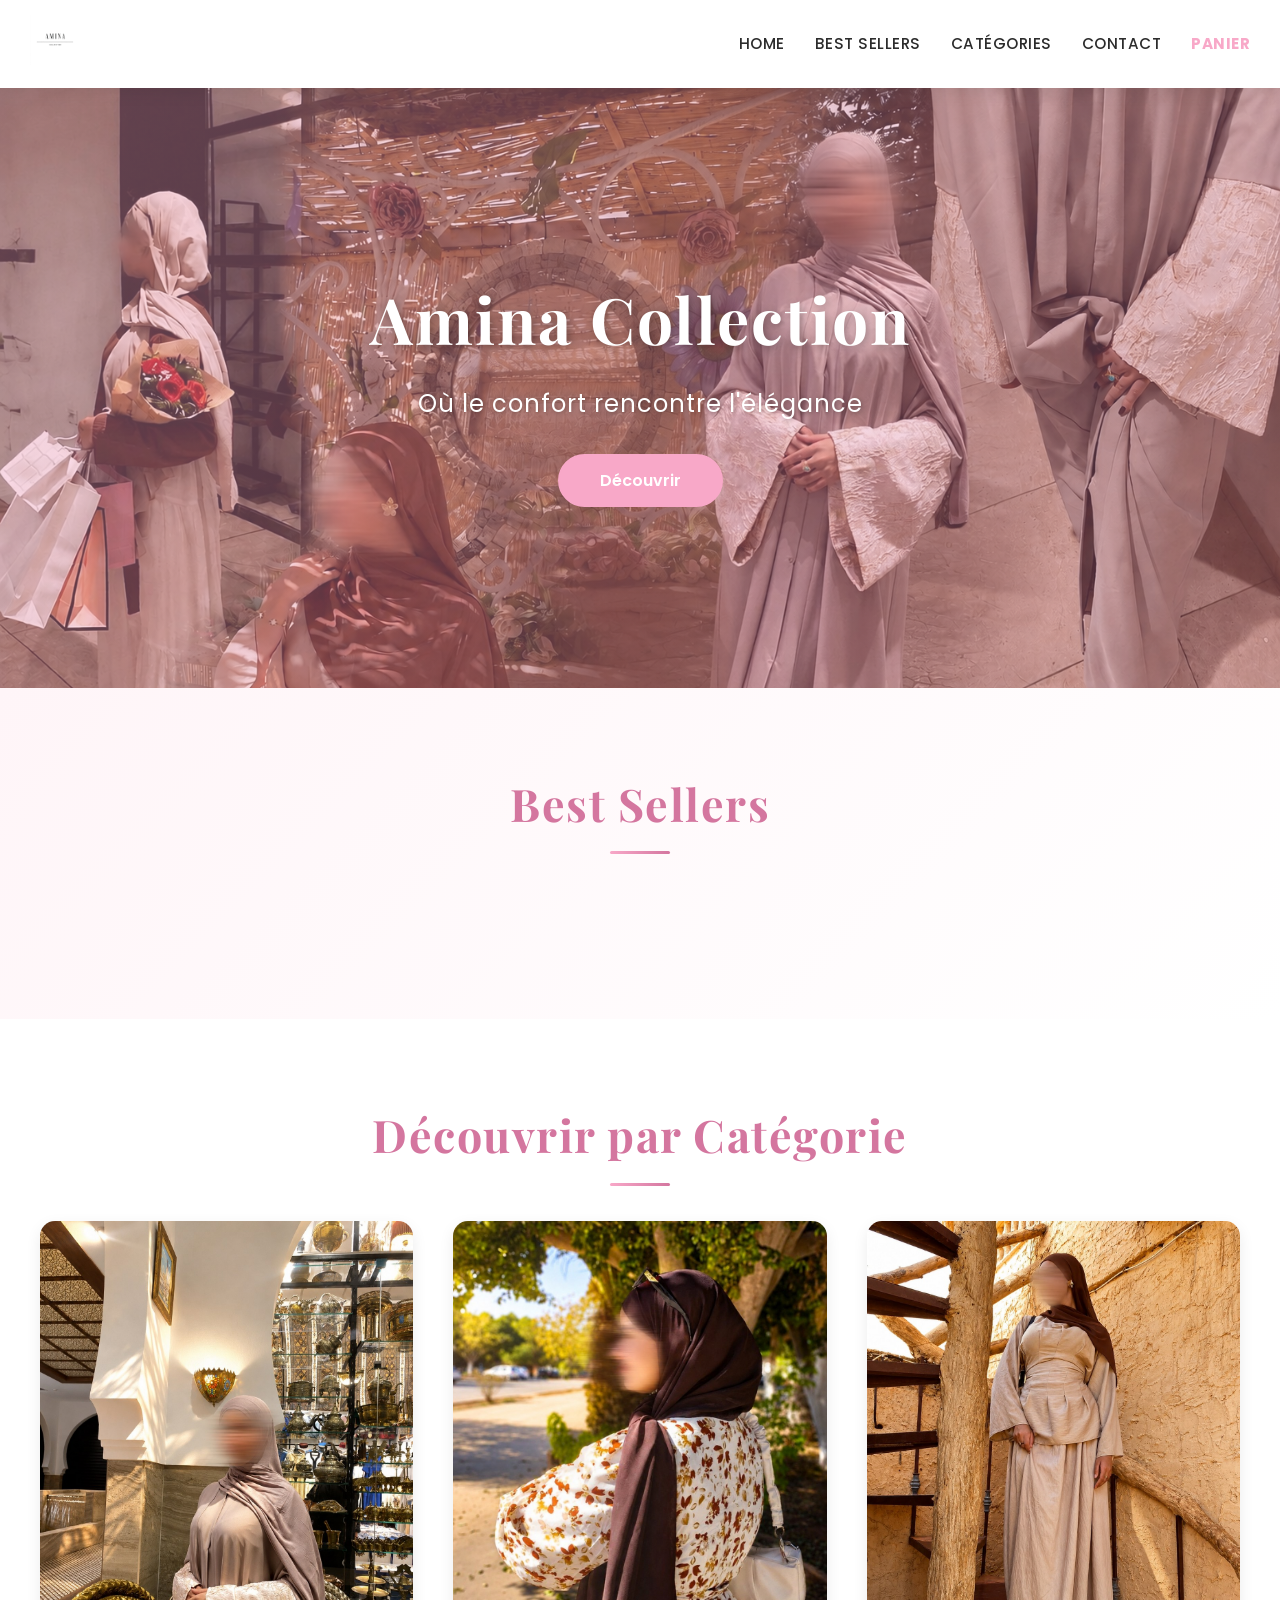
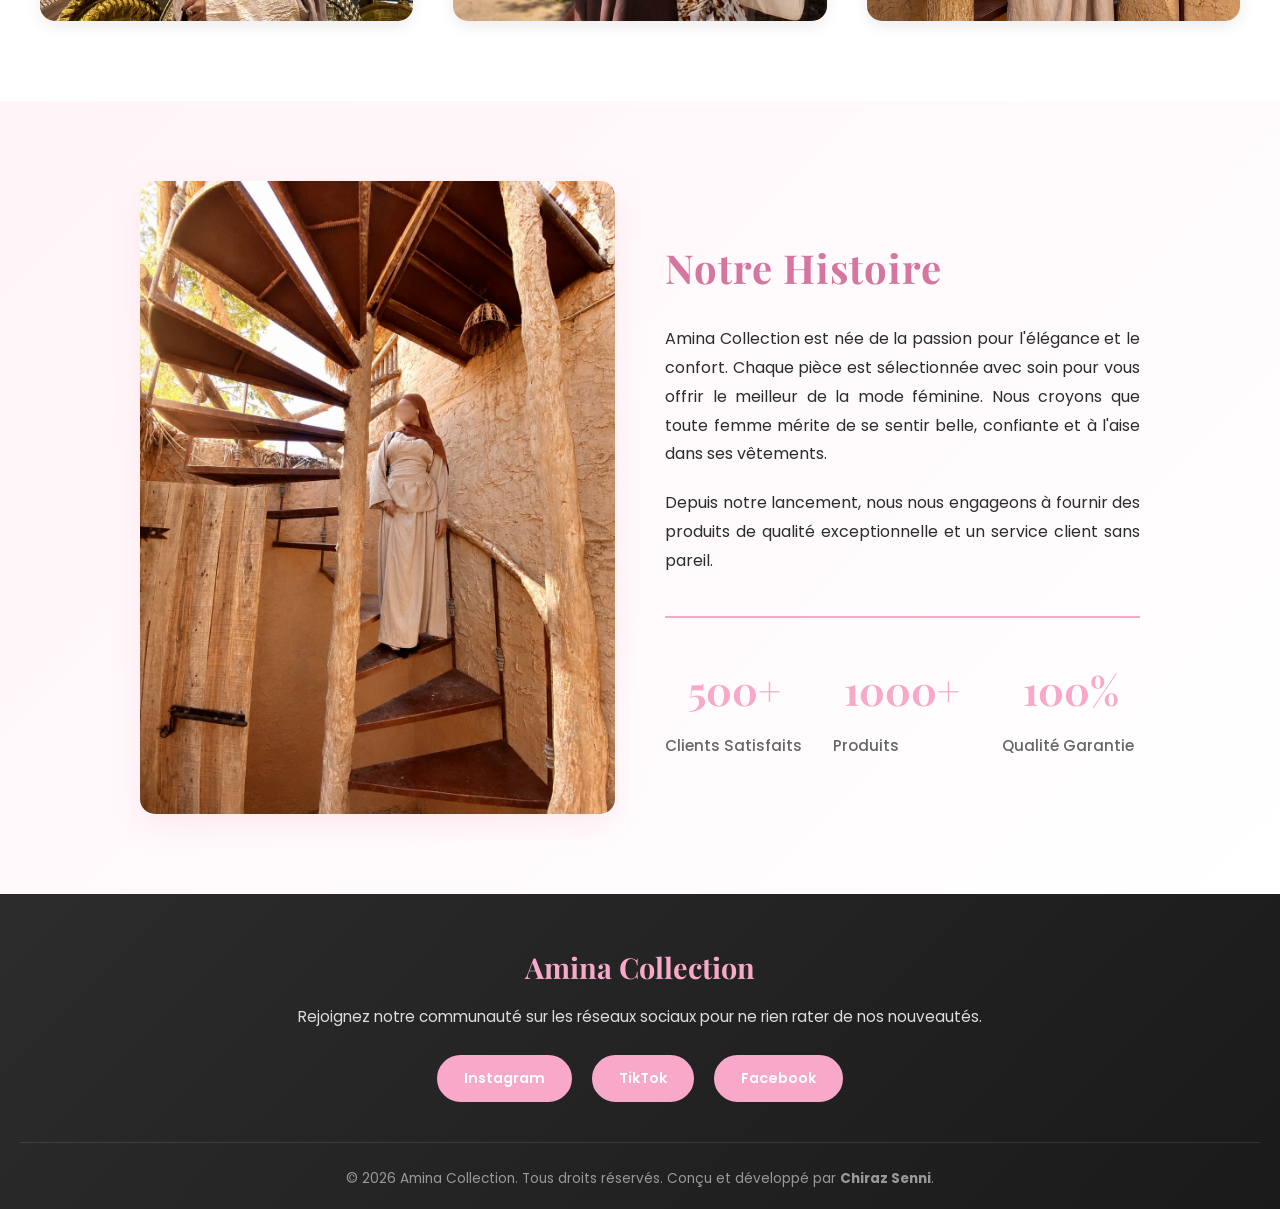
<file: index.html>
<!DOCTYPE html>
<html lang="fr">
<head>
    <meta charset="UTF-8">
    <meta name="viewport" content="width=device-width, initial-scale=1.0">
    <link rel="stylesheet" href="style.css">
    <title>Amina Collection | Boutique de Mode En Ligne</title>
    <meta name="description" content="Bienvenue chez Amina Collection, votre destination exclusive pour l'élégance et le confort. Découvrez nos collections de Abayas, Robes et Ensembles de haute qualité.">
    <meta name="keywords" content="amina collection, mode femme, abaya, robe, ensemble, boutique en ligne, chic, élégance, Algérie">
    <meta name="author" content="amina collection">
    
    <meta property="og:title" content="Amina Collection | Boutique de Mode En Ligne">
    <meta property="og:description" content="Découvrez nos collections exclusives de Abayas, Robes et Ensembles.">
    <meta property="og:type" content="website">

    <link href="https://fonts.googleapis.com/css2?family=Playfair+Display:wght@400;700&family=Poppins:wght@400;500;600;700&display=swap" rel="stylesheet">
</head>
<body>

    <!-- NAVIGATION HEADER -->
    <header>
        <div class="logo">
            <img src="logo.png" alt="Amina Collection Logo" style="height: 50px;">
        </div>

        <div class="hamburger" id="hamburger" onclick="toggleMenu()">
            <div></div>
            <div></div>
            <div></div>
        </div>

        <nav class="nav-links" id="nav-links">
            <a href="index.html" onclick="closeMenu()">HOME</a>
            <a href="#best-sellers" onclick="closeMenu()">BEST SELLERS</a>
            <a href="#categories" onclick="closeMenu()">CATÉGORIES</a>
            <a href="#contact" onclick="closeMenu()">CONTACT</a>
            <a href="cart.html" style="font-weight:bold; color: #F8A8C8;">PANIER</a>
        </nav>
    </header>

    <main>
        <!-- HERO SECTION (Responsive Images) -->
        <section class="hero-section">
            <picture>
                <source media="(max-width: 768px)" srcset="heromob.png">
                <img src="hero.png" alt="Amina Collection Hero" class="hero-image">
            </picture>
            <div class="hero-overlay"></div>
            <div class="hero-content">
                <h1>Amina Collection</h1>
                <p>Où le confort rencontre l'élégance</p>
                <a href="#best-sellers" class="hero-btn">Découvrir</a>
            </div>
        </section>

        <!-- BEST SELLERS SECTION -->
        <section class="best-sellers-section" id="best-sellers">
            <div class="container-title">
                <h2>Best Sellers</h2>
            </div>
            <div class="products-grid" id="best-sellers-list"></div>
        </section>

        <!-- CATEGORIES SECTION -->
        <section class="categories-section" id="categories">
            <div class="container-title">
                <h2>Découvrir par Catégorie</h2>
            </div>
            <div class="categories-grid">
                <div class="category-card" onclick="filterByCategory('Abayas')">
                    <img src="abaya.jpg" alt="Abayas" loading="lazy">
                    <div class="category-overlay">
                        <h3>Abayas</h3>
                        <p>Découvrir</p>
                    </div>
                </div>
                <div class="category-card" onclick="filterByCategory('Robes')">
                    <img src="robee.jpg" alt="Robes" loading="lazy">
                    <div class="category-overlay">
                        <h3>Robes</h3>
                        <p>Découvrir</p>
                    </div>
                </div>
                <div class="category-card" onclick="filterByCategory('Ensembles')">
                    <img src="ensemble.jpg" alt="Ensembles" loading="lazy">
                    <div class="category-overlay">
                        <h3>Ensembles</h3>
                        <p>Découvrir</p>
                    </div>
                </div>
            </div>
        </section>

        <!-- PRODUCTS SECTION (Dynamique) -->
        <section class="products-section" id="products-section" style="display: none;">
            <div class="container-title">
                <h2 id="products-title">Produits</h2>
                <button class="back-btn" onclick="goBack()">← Retour</button>
            </div>
            <div class="products-grid" id="products-list"></div>
        </section>

        <!-- OUR STORY SECTION -->
        <section class="our-story-section">
            <div class="story-container">
                <div class="story-image">
                    <img src="amina.png" alt="Amina Collection" loading="lazy">
                </div>
                
                <div class="story-content">
                    <h2>Notre Histoire</h2>
                    <p>
                        Amina Collection est née de la passion pour l'élégance et le confort. 
                        Chaque pièce est sélectionnée avec soin pour vous offrir le meilleur 
                        de la mode féminine. Nous croyons que toute femme mérite de se sentir 
                        belle, confiante et à l'aise dans ses vêtements.
                    </p>
                    <p>
                        Depuis notre lancement, nous nous engageons à fournir des produits 
                        de qualité exceptionnelle et un service client sans pareil.
                    </p>
                    
                    <div class="story-stats">
                        <div class="stat-item">
                            <h3>500+</h3>
                            <p>Clients Satisfaits</p>
                        </div>
                        <div class="stat-item">
                            <h3>1000+</h3>
                            <p>Produits</p>
                        </div>
                        <div class="stat-item">
                            <h3>100%</h3>
                            <p>Qualité Garantie</p>
                        </div>
                    </div>
                </div>
            </div>
        </section>

    </main>

    <!-- FOOTER -->
    <footer id="contact">
        <div class="footer-main-content">
            <h3>Amina Collection</h3>
            <p>Rejoignez notre communauté sur les réseaux sociaux pour ne rien rater de nos nouveautés.</p>
            
            <div class="social-networks-container">
                <a href="https://www.instagram.com/amina___collection?igsh=czNmemFtaXcxc2lq" target="_blank" class="social-btn">Instagram</a>
                <a href="https://www.tiktok.com/@amina____collection?_r=1&_t=ZS-97eM255R6RM" target="_blank" class="social-btn">TikTok</a>
                <a href="https://www.facebook.com/share/18RbYAiwg7/?mibextid=wwXIfr" target="_blank" class="social-btn">Facebook</a>
            </div>
        </div>
        
        <div class="footer-copyrights-bar">
            <p>&copy; 2026 Amina Collection. Tous droits réservés. Conçu et développé par <strong>Chiraz Senni</strong>.</p>
        </div>
    </footer>

    <script>
        const API_URL ='https://aminacollection-api.onrender.com' ;
    
        let allProducts = [];

        async function loadProducts() {
            try {
                const res = await fetch(`${API_URL}/products`);
                if (!res.ok) throw new Error('Failed to load products');
                
                allProducts = await res.json();
                console.log('Produits chargés:', allProducts.length);
                
                // Afficher les Best Sellers
                const bestSellers = allProducts.filter(p => p.isBestSeller === true);
                displayBestSellers(bestSellers);
            } catch (error) {
                console.error('Erreur lors du chargement des produits:', error);
            }
        }

        function displayBestSellers(productsToDisplay) {
            const container = document.getElementById('best-sellers-list');
            
            if (productsToDisplay.length === 0) {
                container.innerHTML = "<p style='text-align:center; grid-column: 1/-1;'>Aucun best seller disponible.</p>";
                return;
            }

            container.innerHTML = productsToDisplay.map(p => createProductHTML(p)).join('');
        }

        function createProductHTML(p) {
            const hasDiscount = p.discountPercentage > 0;
            const displayPrice = p.discountPercentage ? Math.round(p.price * (1 - p.discountPercentage / 100)) : p.price;
            
            return `
                <div class="product-card">
                    ${p.isSoldOut ? '<div class="sold-out-badge">SOLD OUT</div>' : ''}
                    ${hasDiscount ? `<div class="discount-badge">-${p.discountPercentage}%</div>` : ''}
                    
                    <div class="product-img-box" onclick="goToProduct('${p._id}')" style="cursor:pointer;">
                        <picture>
                            <source srcset="${p.image.replace(/\.(jpg|jpeg|png)$/i, '.webp')}" type="image/webp">
                            <img src="${p.image}" alt="${p.name}" loading="lazy">
                        </picture>
                    </div>
                    
                    <div class="product-details">
                        <h3 onclick="goToProduct('${p._id}')" style="cursor:pointer;">${p.name}</h3>
                        <div class="price-section">
                            ${hasDiscount ? `<span class="original-price">${p.price} DA</span>` : ''}
                            <span class="price">${displayPrice} DA</span>
                        </div>
                        <button class="btn" onclick="addToCart('${p._id}')" ${p.isSoldOut ? 'disabled' : ''}>
                            ${p.isSoldOut ? 'Indisponible' : 'Ajouter'}
                        </button>
                    </div>
                </div>
            `;
        }

        function filterByCategory(category) {
            const filtered = allProducts.filter(p => p.category === category);
            displayProductsByCategory(filtered, category);
        }

        function displayProductsByCategory(productsToDisplay, categoryName) {
            const grid = document.getElementById('products-list');
            const section = document.getElementById('products-section');
            const title = document.getElementById('products-title');

            title.textContent = categoryName;

            if (productsToDisplay.length === 0) {
                grid.innerHTML = "<p style='text-align:center; grid-column: 1/-1;'>Aucun produit dans cette catégorie.</p>";
            } else {
                grid.innerHTML = productsToDisplay.map(p => createProductHTML(p)).join('');
            }

            section.style.display = 'block';
            section.scrollIntoView({ behavior: 'smooth' });
        }

        function goBack() {
            document.getElementById('products-section').style.display = 'none';
            document.getElementById('products-list').innerHTML = '';
        }

        function goToProduct(id) {
            window.location.href = `product.html?id=${id}`;
        }

        function addToCart(id) {
            const product = allProducts.find(p => p._id == id);
            
            if (!product) {
                alert("Produit non trouvé!");
                return;
            }

            if (product.isSoldOut) {
                alert("Ce produit est indisponible!");
                return;
            }
            
            window.location.href = `product.html?id=${id}`;
        }

        function toggleMenu() {
            const hamburger = document.getElementById('hamburger');
            const nav = document.getElementById('nav-links');
            hamburger.classList.toggle('active');
            nav.classList.toggle('active');
        }

        function closeMenu() {
            const hamburger = document.getElementById('hamburger');
            const nav = document.getElementById('nav-links');
            hamburger.classList.remove('active');
            nav.classList.remove('active');
        }

        // Fermer le menu au clic sur le document
        document.addEventListener('click', (e) => {
            const hamburger = document.getElementById('hamburger');
            const nav = document.getElementById('nav-links');
            if (!hamburger.contains(e.target) && !nav.contains(e.target)) {
                closeMenu();
            }
        });

        loadProducts();
    </script>
</body>
</html>
</file>
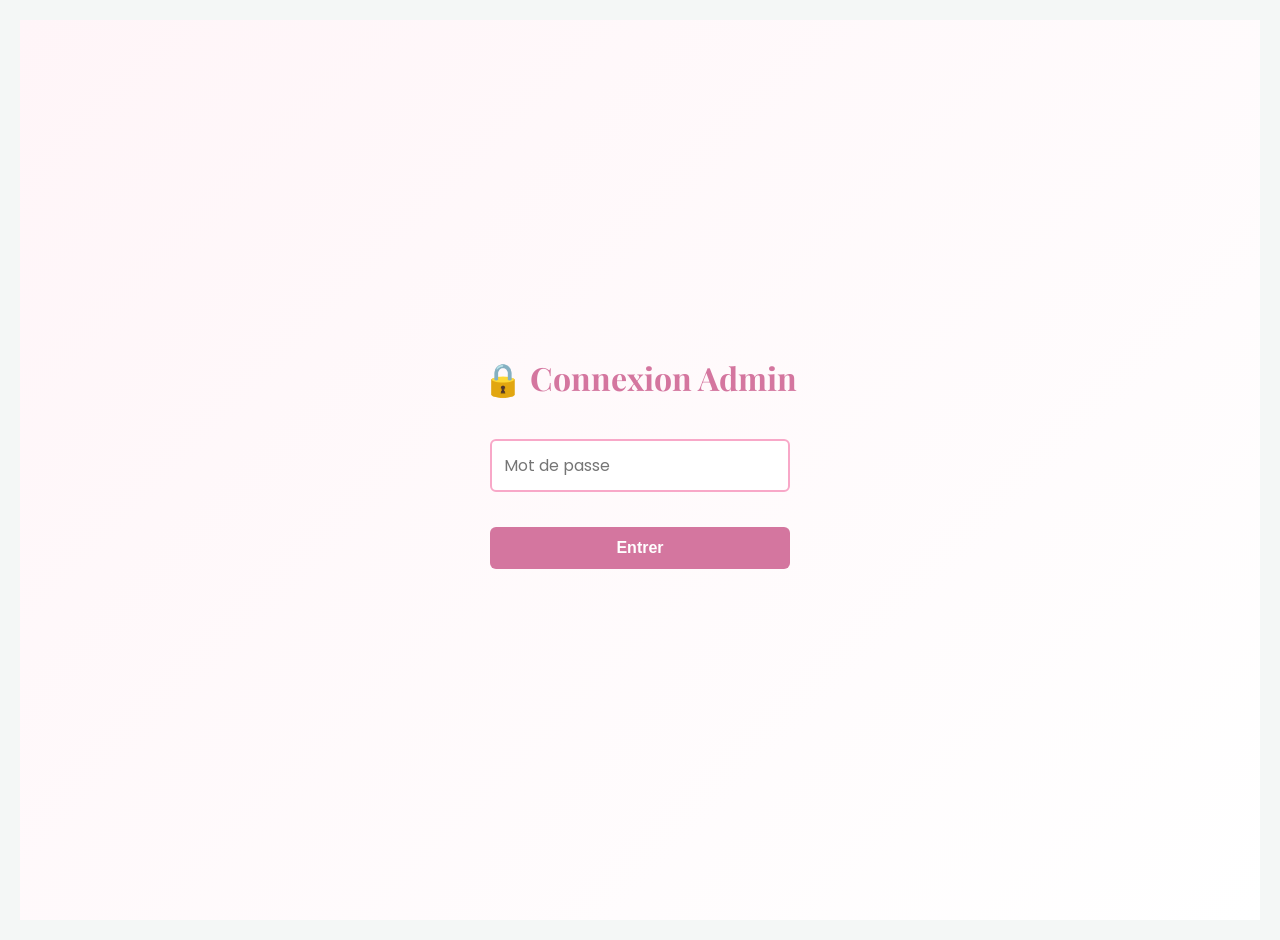
<file: admin.html>
<!DOCTYPE html>
<html lang="fr">
<head>
    <meta charset="UTF-8">
    <meta name="viewport" content="width=device-width, initial-scale=1.0">
    <title>Administration | Amina Collection</title>
    <link href="https://fonts.googleapis.com/css2?family=Playfair+Display:wght@400;700&family=Poppins:wght@400;500;600;700&display=swap" rel="stylesheet">
    <style>
        * {
            margin: 0;
            padding: 0;
            box-sizing: border-box;
        }

        body {
            font-family: 'Poppins', sans-serif;
            background-color: #f4f7f6;
            color: #333;
            padding: 20px;
        }

        .container {
            max-width: 1200px;
            margin: auto;
        }

        .card {
            background: white;
            padding: 25px;
            border-radius: 12px;
            box-shadow: 0 4px 12px rgba(0, 0, 0, 0.08);
            margin-bottom: 30px;
        }

        h2 {
            color: #D4769F;
            border-bottom: 2px solid #F8A8C8;
            padding-bottom: 10px;
            margin-bottom: 20px;
            font-family: 'Playfair Display', serif;
        }

        h3 {
            color: #D4769F;
            margin-bottom: 15px;
            font-size: 1.3rem;
        }

        .form-grid {
            display: grid;
            grid-template-columns: 1fr 1fr;
            gap: 15px;
        }

        .form-grid.full {
            grid-template-columns: 1fr;
        }

        input, textarea, select {
            width: 100%;
            padding: 12px;
            border: 2px solid #F8A8C8;
            border-radius: 6px;
            box-sizing: border-box;
            font-family: 'Poppins', sans-serif;
            font-size: 1rem;
            transition: all 0.3s ease;
        }

        input:focus, textarea:focus, select:focus {
            outline: none;
            border-color: #D4769F;
            box-shadow: 0 0 0 3px rgba(248, 168, 200, 0.1);
        }

        .btn {
            padding: 12px 20px;
            border: none;
            border-radius: 6px;
            cursor: pointer;
            font-weight: bold;
            transition: all 0.3s ease;
            font-size: 1rem;
        }

        .btn-save {
            background: #D4769F;
            color: white;
            width: 100%;
            margin-top: 20px;
        }

        .btn-save:hover {
            background: #C06080;
            transform: translateY(-2px);
            box-shadow: 0 5px 15px rgba(212, 118, 159, 0.3);
        }

        .btn-edit {
            background: #ffc107;
            color: #333;
            margin-right: 5px;
        }

        .btn-del {
            background: #dc3545;
            color: white;
        }

        .btn-edit:hover, .btn-del:hover {
            opacity: 0.8;
            transform: translateY(-2px);
        }

        table {
            width: 100%;
            border-collapse: collapse;
            margin-top: 15px;
        }

        th, td {
            padding: 15px;
            text-align: left;
            border-bottom: 1px solid #eee;
        }

        th {
            background: #FFF5F8;
            color: #D4769F;
            font-weight: 600;
        }

        tr:hover {
            background: #FFF5F8;
        }

        .img-thumb {
            width: 60px;
            height: 60px;
            object-fit: cover;
            border-radius: 8px;
        }

        #upload-status {
            font-size: 14px;
            color: #D4769F;
            margin-top: 10px;
            font-weight: 600;
        }

        /* Login Screen */
        #login-screen {
            display: flex;
            flex-direction: column;
            align-items: center;
            justify-content: center;
            height: 100vh;
            background: linear-gradient(135deg, #FFF5F8 0%, #FFFFFF 100%);
        }

        #login-screen h2 {
            border: none;
            color: #D4769F;
            font-size: 2rem;
            margin-bottom: 30px;
        }

        #login-screen input {
            max-width: 300px;
            margin-bottom: 15px;
        }

        #login-screen .btn-save {
            max-width: 300px;
        }

        #login-error {
            color: #dc3545;
            margin-top: 15px;
        }

        #admin-content {
            display: none;
        }

        /* Responsive */
        @media (max-width: 768px) {
            body {
                padding: 10px;
            }

            .form-grid {
                grid-template-columns: 1fr;
            }

            table, thead, tbody, th, td, tr {
                display: block;
            }

            thead {
                display: none;
            }

            tr {
                margin-bottom: 15px;
                border: 1px solid #eee;
                border-radius: 8px;
                padding: 10px;
            }

            td {
                border: none;
                padding: 6px 0;
                text-align: right;
            }

            td:before {
                font-weight: bold;
                display: block;
                color: #D4769F;
                margin-bottom: 5px;
            }

            .btn-edit, .btn-del {
                padding: 8px 12px;
                font-size: 0.85rem;
            }
        }

        label {
            display: block;
            font-weight: 600;
            color: #2C2C2C;
            margin-bottom: 8px;
            margin-top: 15px;
        }

        .checkbox-label {
            display: flex;
            align-items: center;
            margin-top: 15px;
        }

        .checkbox-label input {
            width: auto;
            margin-right: 10px;
            margin-top: 0;
        }
    </style>
</head>
<body>

<!-- Login Screen -->
<div id="login-screen">
    <h2>🔒 Connexion Admin</h2>
    <input type="password" id="admin-password" placeholder="Mot de passe" autocomplete="off">
    <button class="btn btn-save" onclick="checkPassword()">Entrer</button>
    <p id="login-error"></p>
</div>

<!-- Admin Content -->
<div id="admin-content">
<div class="container">
    <h2 style="text-align:center; font-size:2rem; margin-bottom:30px;">🛠 Panneau d'Administration - Amina Collection</h2>

    <!-- Add/Edit Product -->
    <div class="card">
        <h3>➕ Ajouter / Modifier un Produit</h3>
        <form id="product-form" class="form-grid">
            <input type="hidden" id="edit-id" value="">
            
            <div class="form-grid full">
                <div>
                    <label>Nom du Produit *</label>
                    <input type="text" id="name" required>
                </div>
            </div>

            <div>
                <label>Prix (DA) *</label>
                <input type="number" id="price" required>
            </div>

            <div>
                <label>Pourcentage de Réduction (%)</label>
                <input type="number" id="discount" value="0" min="0" max="100">
            </div>

            <div>
                <label>Tailles (ex: S,M,L)</label>
                <input type="text" id="sizes">
            </div>

            <div>
                <label>Couleurs (ex: Noir,Beige)</label>
                <input type="text" id="colors">
            </div>

            <div class="form-grid full">
                <div>
                    <label>Description Détaillée *</label>
                    <textarea id="description" rows="4" required></textarea>
                </div>
            </div>

            <div>
                <label>Catégorie *</label>
                <select id="product-category" required>
                    <option value="">Sélectionnez</option>
                    <option value="Abayas">Abayas</option>
                    <option value="Robes">Robes</option>
                    <option value="Ensembles">Ensembles</option>
                </select>
            </div>

            <div>
                <label>Image Principale *</label>
                <input type="file" id="main-image" accept="image/*">
            </div>

            <div class="form-grid full">
                <div>
                    <label>Galerie d'Images (plusieurs)</label>
                    <input type="file" id="gallery-images" multiple accept="image/*">
                </div>
            </div>

            <div class="checkbox-label">
                <input type="checkbox" id="best">
                <label style="margin: 0;">Ajouter aux Best Sellers</label>
            </div>

            <div class="checkbox-label">
                <input type="checkbox" id="sold-out">
                <label style="margin: 0;">Marquer comme Sold Out</label>
            </div>

            <div class="form-grid full">
                <div id="upload-status"></div>
            </div>

            <button type="submit" class="btn btn-save full">Enregistrer le Produit</button>
        </form>
    </div>

    <!-- Orders -->
    <div class="card">
        <h3>🚚 Commandes Reçues</h3>
        <table>
            <thead>
                <tr>
                    <th>Client</th>
                    <th>Téléphone</th>
                    <th>Produits</th>
                    <th>Total</th>
                    <th>Wilaya</th>
                    <th>Statut</th>
                </tr>
            </thead>
            <tbody id="order-list"></tbody>
        </table>
    </div>

    <!-- Products List -->
    <div class="card">
        <h3>📦 Liste des Produits</h3>
        <table>
            <thead>
                <tr>
                    <th>Image</th>
                    <th>Nom</th>
                    <th>Prix</th>
                    <th>Catégorie</th>
                    <th>Actions</th>
                </tr>
            </thead>
            <tbody id="product-list"></tbody>
        </table>
    </div>
</div>
</div>

<script>
    const API_URL = 'https://aminacollection-api.onrender.com';
    const CLOUDINARY_CLOUD_NAME = 'dlpnfgyh4';
    const CLOUDINARY_PRESET = 'aminacollection';
    const ADMIN_PASSWORD = 'Aminaamina2026';

    function checkPassword() {
        const entered = document.getElementById('admin-password').value;
        if (entered === ADMIN_PASSWORD) {
            sessionStorage.setItem('isAdmin', 'true');
            document.getElementById('login-screen').style.display = 'none';
            document.getElementById('admin-content').style.display = 'block';
            loadProducts();
            loadOrders();
        } else {
            document.getElementById('login-error').innerText = '❌ Mot de passe incorrect';
        }
    }

    if (sessionStorage.getItem('isAdmin') === 'true') {
        document.getElementById('login-screen').style.display = 'none';
        document.getElementById('admin-content').style.display = 'block';
        loadProducts();
        loadOrders();
    }

    let products = [];

    async function loadProducts() {
        try {
            const res = await fetch(`${API_URL}/products`);
            products = await res.json();
            render();
        } catch (error) {
            console.error('Erreur:', error);
        }
    }

    async function uploadToCloudinary(file) {
        const formData = new FormData();
        formData.append('file', file);
        formData.append('upload_preset', CLOUDINARY_PRESET);

        const res = await fetch(`https://api.cloudinary.com/v1_1/${CLOUDINARY_CLOUD_NAME}/image/upload`, {
            method: 'POST',
            body: formData
        });
        const data = await res.json();

        if (!data.secure_url) {
            throw new Error('Upload échoué');
        }

        return data.secure_url;
    }

    document.getElementById('product-form').addEventListener('submit', async (e) => {
        e.preventDefault();
        const status = document.getElementById('upload-status');
        const editId = document.getElementById('edit-id').value;
        const mainImgFile = document.getElementById('main-image').files[0];
        const galleryFiles = document.getElementById('gallery-images').files;

        status.innerText = '⏳ Traitement...';

        let mainImg = editId ? products.find(p => p._id === editId).image : '';
        if (mainImgFile) {
            mainImg = await uploadToCloudinary(mainImgFile);
        }

        let galleryImgs = editId ? products.find(p => p._id === editId).gallery || [] : [];
        if (galleryFiles.length > 0) {
            galleryImgs = [];
            for (let f of galleryFiles) {
                const url = await uploadToCloudinary(f);
                galleryImgs.push(url);
            }
        }

        const product = {
            name: document.getElementById('name').value,
            price: parseInt(document.getElementById('price').value),
            discountPercentage: parseInt(document.getElementById('discount').value) || 0,
            description: document.getElementById('description').value,
            sizes: document.getElementById('sizes').value.split(',').map(s => s.trim()).filter(s => s),
            colors: document.getElementById('colors').value.split(',').map(c => c.trim()).filter(c => c),
            image: mainImg,
            category: document.getElementById('product-category').value,
            gallery: galleryImgs,
            isBestSeller: document.getElementById('best').checked,
            isSoldOut: document.getElementById('sold-out').checked
        };

        status.innerText = '💾 Enregistrement...';

        try {
            if (editId) {
                await fetch(`${API_URL}/products/${editId}`, {
                    method: 'PUT',
                    headers: { 'Content-Type': 'application/json' },
                    body: JSON.stringify(product)
                });
            } else {
                await fetch(`${API_URL}/products`, {
                    method: 'POST',
                    headers: { 'Content-Type': 'application/json' },
                    body: JSON.stringify(product)
                });
            }

            status.innerText = '✅ Produit enregistré!';
            e.target.reset();
            document.getElementById('edit-id').value = '';
            document.getElementById('sold-out').checked = false;
            loadProducts();
        } catch (error) {
            status.innerText = '❌ Erreur: ' + error.message;
        }
    });

    function render() {
        document.getElementById('product-list').innerHTML = products.map((p) => `
            <tr>
                <td data-label="Image"><img src="${p.image}" class="img-thumb"></td>
                <td data-label="Nom">${p.name}</td>
                <td data-label="Prix">${p.price} DA ${p.discountPercentage ? `(-${p.discountPercentage}%)` : ''}</td>
                <td data-label="Catégorie">${p.category}</td>
                <td data-label="Actions">
                    <button class="btn btn-edit" onclick="edit('${p._id}')">Modifier</button>
                    <button class="btn btn-del" onclick="del('${p._id}')">Supprimer</button>
                </td>
            </tr>
        `).join('');
    }

    function edit(id) {
        const p = products.find(x => x._id === id);
        document.getElementById('edit-id').value = id;
        document.getElementById('name').value = p.name;
        document.getElementById('price').value = p.price;
        document.getElementById('discount').value = p.discountPercentage || 0;
        document.getElementById('description').value = p.description;
        document.getElementById('sizes').value = (p.sizes || []).join(', ');
        document.getElementById('colors').value = (p.colors || []).join(', ');
        document.getElementById('best').checked = p.isBestSeller || false;
        document.getElementById('sold-out').checked = p.isSoldOut || false;
        document.getElementById('product-category').value = p.category;
        window.scrollTo(0, 0);
    }

    async function del(id) {
        if (confirm('Êtes-vous sûr de vouloir supprimer ce produit?')) {
            try {
                await fetch(`${API_URL}/products/${id}`, { method: 'DELETE' });
                loadProducts();
            } catch (error) {
                alert('Erreur: ' + error.message);
            }
        }
    }

    async function loadOrders() {
        try {
            const res = await fetch(`${API_URL}/orders`);
            const orders = await res.json();
            document.getElementById('order-list').innerHTML = orders.map(o => `
                <tr>
                    <td data-label="Client">${o.clientName}</td>
                    <td data-label="Téléphone">${o.clientPhone}</td>
                    <td data-label="Produits">${o.items.map(i => i.name).join(', ')}</td>
                    <td data-label="Total">${o.totalPrice} DA</td>
                    <td data-label="Wilaya">${o.wilaya}</td>
                    <td data-label="Statut">
                        <select onchange="updateStatus('${o._id}', this.value)">
                            <option value="En cours" ${o.status === 'En cours' ? 'selected' : ''}>En cours</option>
                            <option value="Complet" ${o.status === 'Complet' ? 'selected' : ''}>Complet</option>
                            <option value="Annulé" ${o.status === 'Annulé' ? 'selected' : ''}>Annulé</option>
                        </select>
                    </td>
                </tr>
            `).join('');
        } catch (error) {
            console.error('Erreur:', error);
        }
    }

    async function updateStatus(id, newStatus) {
        try {
            await fetch(`${API_URL}/orders/${id}`, {
                method: 'PUT',
                headers: { 'Content-Type': 'application/json' },
                body: JSON.stringify({ status: newStatus })
            });
            loadOrders();
        } catch (error) {
            alert('Erreur: ' + error.message);
        }
    }
</script>

</body>
</html>
</file>
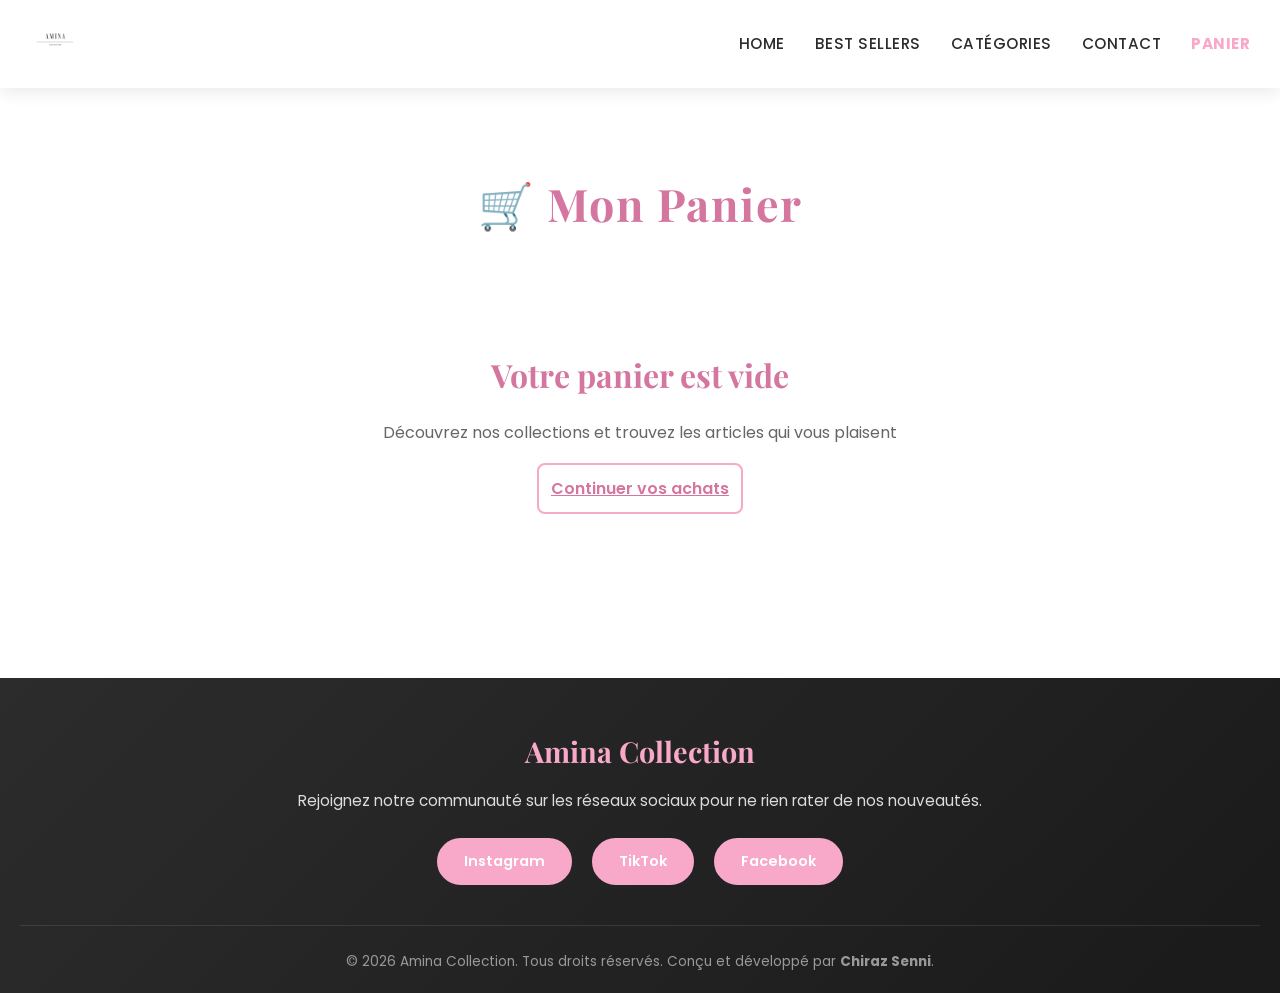
<file: cart.html>
<!DOCTYPE html>
<html lang="fr">
<head>
    <meta charset="UTF-8">
    <meta name="viewport" content="width=device-width, initial-scale=1.0">
    <link rel="stylesheet" href="style.css">
    <title>Mon Panier | Amina Collection</title>
    <link href="https://fonts.googleapis.com/css2?family=Playfair+Display:wght@400;700&family=Poppins:wght@400;500;600;700&display=swap" rel="stylesheet">
    <style>
        .cart-container {
            max-width: 1000px;
            margin: 60px auto;
            padding: 20px;
        }

        .cart-header {
            text-align: center;
            margin-bottom: 50px;
        }

        .cart-header h1 {
            font-family: 'Playfair Display', serif;
            font-size: 2.8rem;
            color: #D4769F;
            font-weight: 700;
            letter-spacing: 1.5px;
        }

        .cart-content {
            display: grid;
            grid-template-columns: 2fr 1fr;
            gap: 40px;
        }

        .cart-items {
            background: white;
            border-radius: 12px;
            padding: 30px;
            box-shadow: 0 5px 15px rgba(0, 0, 0, 0.08);
        }

        .cart-item {
            display: grid;
            grid-template-columns: 100px 1fr auto;
            gap: 20px;
            padding: 20px 0;
            border-bottom: 1px solid #eee;
            align-items: center;
        }

        .cart-item:last-child {
            border-bottom: none;
        }

        .cart-item-image {
            width: 100px;
            height: 100px;
            object-fit: cover;
            border-radius: 8px;
        }

        .cart-item-details h3 {
            color: #D4769F;
            font-weight: 600;
            margin-bottom: 8px;
        }

        .cart-item-details p {
            color: #666;
            font-size: 0.9rem;
            margin: 4px 0;
        }

        .cart-item-price {
            text-align: right;
        }

        .item-total {
            font-size: 1.3rem;
            color: #F8A8C8;
            font-weight: 700;
            margin-bottom: 10px;
        }

        .original-price-small {
            font-size: 0.85rem;
            color: #999;
            text-decoration: line-through;
            margin-bottom: 5px;
        }

        .remove-btn {
            background: #dc3545;
            color: white;
            border: none;
            padding: 8px 15px;
            border-radius: 6px;
            cursor: pointer;
            font-weight: 600;
            transition: all 0.3s ease;
        }

        .remove-btn:hover {
            background: #c82333;
        }

        .cart-summary {
            background: linear-gradient(135deg, #FFF5F8 0%, #FFFFFF 100%);
            border-radius: 12px;
            padding: 30px;
            box-shadow: 0 5px 15px rgba(248, 168, 200, 0.1);
            height: fit-content;
            position: sticky;
            top: 100px;
        }

        .summary-row {
            display: flex;
            justify-content: space-between;
            margin-bottom: 15px;
            color: #2C2C2C;
        }

        .summary-row.total {
            border-top: 2px solid #F8A8C8;
            padding-top: 15px;
            font-size: 1.3rem;
            font-weight: 700;
            color: #D4769F;
        }

        .checkout-btn {
            width: 100%;
            padding: 15px;
            background: linear-gradient(135deg, #F8A8C8 0%, #D4769F 100%);
            color: white;
            border: none;
            border-radius: 8px;
            font-size: 1.1rem;
            font-weight: 700;
            cursor: pointer;
            transition: all 0.3s ease;
            margin-top: 20px;
        }

        .checkout-btn:hover {
            transform: translateY(-3px);
            box-shadow: 0 10px 25px rgba(248, 168, 200, 0.3);
        }

        .continue-shopping-btn {
            width: 100%;
            padding: 12px;
            background: white;
            color: #D4769F;
            border: 2px solid #F8A8C8;
            border-radius: 8px;
            font-weight: 600;
            cursor: pointer;
            transition: all 0.3s ease;
        }

        .continue-shopping-btn:hover {
            background: #FFF5F8;
        }

        .empty-cart {
            text-align: center;
            padding: 60px 20px;
        }

        .empty-cart h2 {
            color: #D4769F;
            font-family: 'Playfair Display', serif;
            font-size: 2rem;
            margin-bottom: 20px;
        }

        .empty-cart p {
            color: #666;
            margin-bottom: 30px;
        }

        @media (max-width: 768px) {
            .cart-content {
                grid-template-columns: 1fr;
            }

            .cart-item {
                grid-template-columns: 80px 1fr;
                gap: 15px;
            }

            .cart-item-image {
                width: 80px;
                height: 80px;
            }

            .cart-item-price {
                grid-column: 1 / -1;
                text-align: left;
                border-top: 1px solid #eee;
                padding-top: 10px;
                margin-top: 10px;
            }

            .cart-summary {
                position: relative;
                top: auto;
            }
        }
    </style>
</head>
<body>

    <!-- HEADER -->
    <header>
        <div class="logo">
            <img src="logo.png" alt="Amina Collection Logo" style="height: 50px;">
        </div>

        <div class="hamburger" id="hamburger" onclick="toggleMenu()">
            <div></div>
            <div></div>
            <div></div>
        </div>

        <nav class="nav-links" id="nav-links">
            <a href="index.html" onclick="closeMenu()">HOME</a>
            <a href="index.html#best-sellers" onclick="closeMenu()">BEST SELLERS</a>
            <a href="index.html#categories" onclick="closeMenu()">CATÉGORIES</a>
            <a href="index.html#contact" onclick="closeMenu()">CONTACT</a>
            <a href="cart.html" style="font-weight:bold; color: #F8A8C8;">PANIER</a>
        </nav>
    </header>

    <main>
        <div class="cart-container">
            <div class="cart-header">
                <h1>🛒 Mon Panier</h1>
            </div>

            <div id="cart-empty" class="empty-cart" style="display:none;">
                <h2>Votre panier est vide</h2>
                <p>Découvrez nos collections et trouvez les articles qui vous plaisent</p>
                <a href="index.html" class="continue-shopping-btn">Continuer vos achats</a>
            </div>

            <div id="cart-items-section" style="display:none;">
                <div class="cart-content">
                    <div class="cart-items" id="cart-items"></div>

                    <div class="cart-summary">
                        <div class="summary-row">
                            <span>Sous-total</span>
                            <span id="subtotal">0 DA</span>
                        </div>
                        <div class="summary-row">
                            <span>Livraison</span>
                            <span>À confirmer</span>
                        </div>
                        <div class="summary-row total">
                            <span>Total</span>
                            <span id="total">0 DA</span>
                        </div>
                        <button class="checkout-btn" onclick="goToCheckout()">Passer la Commande</button>
                        <a href="index.html" class="continue-shopping-btn" style="display:block; text-align:center; text-decoration:none; margin-top:10px;">Continuer vos achats</a>
                    </div>
                </div>
            </div>
        </div>
    </main>

    <!-- FOOTER -->
    <footer id="contact">
        <div class="footer-main-content">
            <h3>Amina Collection</h3>
            <p>Rejoignez notre communauté sur les réseaux sociaux pour ne rien rater de nos nouveautés.</p>
            
            <div class="social-networks-container">
                <a href="" target="_blank" class="social-btn">Instagram</a>
                <a href="" target="_blank" class="social-btn">TikTok</a>
                <a href="" target="_blank" class="social-btn">Facebook</a>
            </div>
        </div>
        
        <div class="footer-copyrights-bar">
            <p>&copy; 2026 Amina Collection. Tous droits réservés. Conçu et développé par <strong>Chiraz Senni</strong>.</p>
        </div>
    </footer>

    <script>
        let cart = JSON.parse(localStorage.getItem('cart') || '[]');

        function render() {
            const emptyDiv = document.getElementById('cart-empty');
            const itemsSection = document.getElementById('cart-items-section');
            const itemsContainer = document.getElementById('cart-items');

            if (cart.length === 0) {
                emptyDiv.style.display = 'block';
                itemsSection.style.display = 'none';
                return;
            }

            emptyDiv.style.display = 'none';
            itemsSection.style.display = 'block';

            itemsContainer.innerHTML = cart.map((item, index) => {
                const hasDiscount = item.discountPercentage > 0;
                return `
                    <div class="cart-item">
                        <picture>
                            <source srcset="${item.image.replace(/\.(jpg|jpeg|png)$/i, '.webp')}" type="image/webp">
                            <img src="${item.image}" alt="${item.name}" class="cart-item-image" loading="lazy">
                        </picture>
                        <div class="cart-item-details">
                            <h3>${item.name}</h3>
                            <p><strong>Taille:</strong> ${item.size || 'N/A'}</p>
                            <p><strong>Couleur:</strong> ${item.color || 'N/A'}</p>
                            <p><strong>Quantité:</strong> ${item.qty}</p>
                        </div>
                        <div class="cart-item-price">
                            ${hasDiscount ? `<div class="original-price-small">${item.originalPrice} DA</div>` : ''}
                            <div class="item-total">${(item.price * item.qty).toLocaleString()} DA</div>
                            <button class="remove-btn" onclick="removeItem(${index})">Supprimer</button>
                        </div>
                    </div>
                `;
            }).join('');

            const subtotal = cart.reduce((sum, item) => sum + (item.price * item.qty), 0);
            document.getElementById('subtotal').textContent = subtotal.toLocaleString() + ' DA';
            document.getElementById('total').textContent = subtotal.toLocaleString() + ' DA';
        }

        function removeItem(index) {
            if (confirm('Êtes-vous sûr de vouloir supprimer cet article?')) {
                cart.splice(index, 1);
                localStorage.setItem('cart', JSON.stringify(cart));
                render();
            }
        }

        function goToCheckout() {
            window.location.href = 'checkout.html';
        }

        function toggleMenu() {
            const hamburger = document.getElementById('hamburger');
            const nav = document.getElementById('nav-links');
            hamburger.classList.toggle('active');
            nav.classList.toggle('active');
        }

        function closeMenu() {
            const hamburger = document.getElementById('hamburger');
            const nav = document.getElementById('nav-links');
            hamburger.classList.remove('active');
            nav.classList.remove('active');
        }

        document.addEventListener('click', (e) => {
            const hamburger = document.getElementById('hamburger');
            const nav = document.getElementById('nav-links');
            if (!hamburger.contains(e.target) && !nav.contains(e.target)) {
                closeMenu();
            }
        });

        render();
    </script>
</body>
</html>
</file>
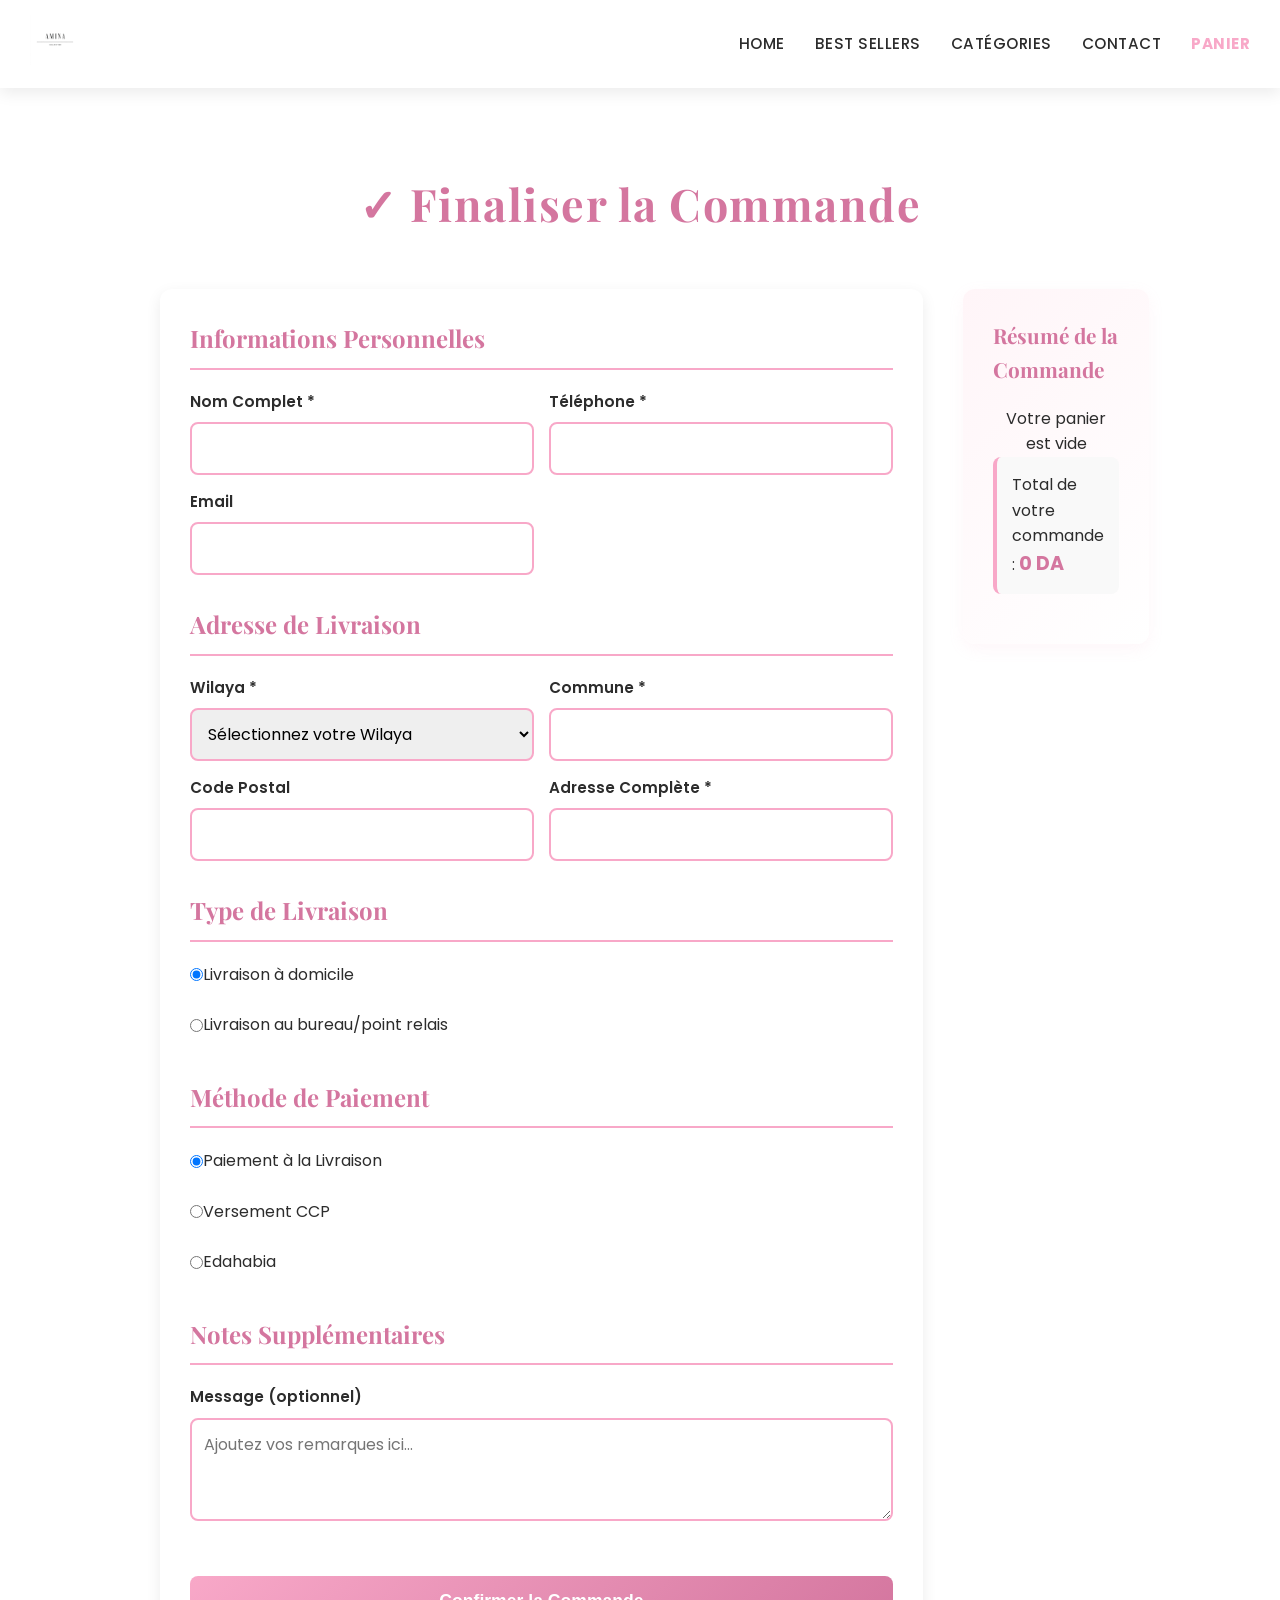
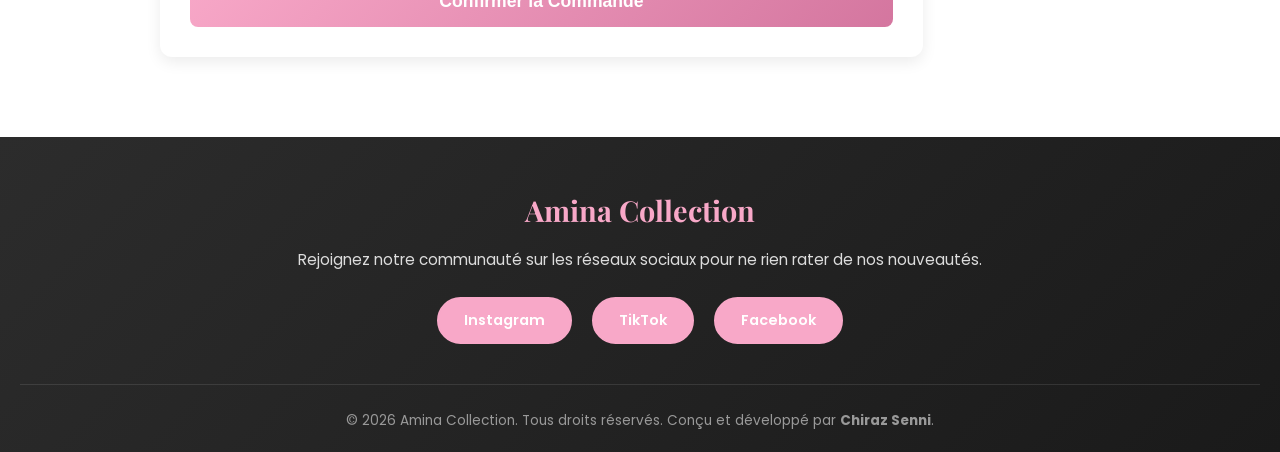
<file: checkout.html>
<!DOCTYPE html>
<html lang="fr">
<head>
    <meta charset="UTF-8">
    <meta name="viewport" content="width=device-width, initial-scale=1.0">
    <link rel="stylesheet" href="style.css">
    <title>Finaliser la Commande | Amina Collection</title>
    <link href="https://fonts.googleapis.com/css2?family=Playfair+Display:wght@400;700&family=Poppins:wght@400;500;600;700&display=swap" rel="stylesheet">
    <style>
        .checkout-container {
            max-width: 1000px;
            margin: 60px auto;
            padding: 20px;
        }

        .checkout-header {
            text-align: center;
            margin-bottom: 50px;
        }

        .checkout-header h1 {
            font-family: 'Playfair Display', serif;
            font-size: 2.8rem;
            color: #D4769F;
            font-weight: 700;
            letter-spacing: 1.5px;
        }

        .checkout-content {
            display: grid;
            grid-template-columns: 2fr 1fr;
            gap: 40px;
        }

        .checkout-form {
            background: white;
            border-radius: 12px;
            padding: 30px;
            box-shadow: 0 5px 15px rgba(0, 0, 0, 0.08);
        }

        .form-section {
            margin-bottom: 30px;
        }

        .form-section h2 {
            font-family: 'Playfair Display', serif;
            font-size: 1.5rem;
            color: #D4769F;
            margin-bottom: 20px;
            padding-bottom: 10px;
            border-bottom: 2px solid #F8A8C8;
        }

        .form-grid {
            display: grid;
            grid-template-columns: 1fr 1fr;
            gap: 15px;
        }

        .form-grid.full {
            grid-template-columns: 1fr;
        }

        .form-group {
            display: flex;
            flex-direction: column;
        }

        .form-group label {
            font-weight: 600;
            color: #2C2C2C;
            margin-bottom: 8px;
            font-size: 0.95rem;
        }

        .form-group input,
        .form-group select,
        .form-group textarea {
            padding: 12px;
            border: 2px solid #F8A8C8;
            border-radius: 8px;
            font-size: 1rem;
            font-family: 'Poppins', sans-serif;
            transition: all 0.3s ease;
        }

        .form-group input:focus,
        .form-group select:focus,
        .form-group textarea:focus {
            outline: none;
            border-color: #D4769F;
            box-shadow: 0 0 0 3px rgba(248, 168, 200, 0.1);
        }

        .form-group input[type="radio"] {
            width: auto;
            margin-right: 10px;
        }

        .radio-group {
            display: flex;
            align-items: center;
            margin-bottom: 10px;
        }

        .order-summary {
            background: linear-gradient(135deg, #FFF5F8 0%, #FFFFFF 100%);
            border-radius: 12px;
            padding: 30px;
            box-shadow: 0 5px 15px rgba(248, 168, 200, 0.1);
            height: fit-content;
            position: sticky;
            top: 100px;
        }

        .order-summary h2 {
            font-family: 'Playfair Display', serif;
            font-size: 1.3rem;
            color: #D4769F;
            margin-bottom: 20px;
        }

        .summary-item {
            display: flex;
            justify-content: space-between;
            padding: 10px 0;
            border-bottom: 1px solid #eee;
            font-size: 0.95rem;
            color: #2C2C2C;
        }

        .summary-item-image {
            width: 60px;
            height: 60px;
            object-fit: cover;
            border-radius: 6px;
            margin-right: 10px;
        }

        .summary-item-details {
            flex: 1;
            font-size: 0.9rem;
        }

        .summary-item-details p {
            margin: 2px 0;
            color: #666;
        }

        .summary-total {
            border-top: 2px solid #F8A8C8;
            padding-top: 15px;
            margin-top: 15px;
            font-size: 1.2rem;
            font-weight: 700;
            color: #D4769F;
            display: flex;
            justify-content: space-between;
        }

        .submit-btn {
            width: 100%;
            padding: 15px;
            background: linear-gradient(135deg, #F8A8C8 0%, #D4769F 100%);
            color: white;
            border: none;
            border-radius: 8px;
            font-size: 1.1rem;
            font-weight: 700;
            cursor: pointer;
            transition: all 0.3s ease;
            margin-top: 25px;
        }

        .submit-btn:hover {
            transform: translateY(-3px);
            box-shadow: 0 10px 25px rgba(248, 168, 200, 0.3);
        }

        .submit-btn:disabled {
            background: #ccc;
            cursor: not-allowed;
            transform: none;
        }

        .summary-box {
            background: #f9f9f9;
            padding: 15px;
            border-radius: 8px;
            margin-bottom: 20px;
            border-left: 4px solid #F8A8C8;
        }

        .total-text {
            font-size: 1.2em;
            font-weight: bold;
            color: #D4769F;
        }

        @media (max-width: 768px) {
            .checkout-content {
                grid-template-columns: 1fr;
            }

            .form-grid {
                grid-template-columns: 1fr;
            }

            .order-summary {
                position: relative;
                top: auto;
            }
        }
    </style>
</head>
<body>

    <!-- HEADER -->
    <header>
        <div class="logo">
            <img src="logo.png" alt="Amina Collection Logo" style="height: 50px;">
        </div>

        <div class="hamburger" id="hamburger" onclick="toggleMenu()">
            <div></div>
            <div></div>
            <div></div>
        </div>

        <nav class="nav-links" id="nav-links">
            <a href="index.html" onclick="closeMenu()">HOME</a>
            <a href="index.html#best-sellers" onclick="closeMenu()">BEST SELLERS</a>
            <a href="index.html#categories" onclick="closeMenu()">CATÉGORIES</a>
            <a href="index.html#contact" onclick="closeMenu()">CONTACT</a>
            <a href="cart.html" style="font-weight:bold; color: #F8A8C8;">PANIER</a>
        </nav>
    </header>

    <main>
        <div class="checkout-container">
            <div class="checkout-header">
                <h1>✓ Finaliser la Commande</h1>
            </div>

            <div class="checkout-content">
                <form id="checkout-form" class="checkout-form">
                    <!-- Informations Personnelles -->
                    <div class="form-section">
                        <h2>Informations Personnelles</h2>
                        <div class="form-grid">
                            <div class="form-group">
                                <label>Nom Complet *</label>
                                <input type="text" id="client-name" required>
                            </div>
                            <div class="form-group">
                                <label>Téléphone *</label>
                                <input type="tel" id="client-phone" required>
                            </div>
                            <div class="form-group full">
                                <label>Email</label>
                                <input type="email" id="client-email">
                            </div>
                        </div>
                    </div>

                    <!-- Adresse de Livraison -->
                    <div class="form-section">
                        <h2>Adresse de Livraison</h2>
                        <div class="form-grid">
                            <div class="form-group full">
                                <label>Wilaya *</label>
                                <select id="wilaya" required>
                                    <option value="">Sélectionnez votre Wilaya</option>
                                    <option value="Adrar">01 - Adrar</option>
                                    <option value="Chlef">02 - Chlef</option>
                                    <option value="Laghouat">03 - Laghouat</option>
                                    <option value="Oum El Bouaghi">04 - Oum El Bouaghi</option>
                                    <option value="Batna">05 - Batna</option>
                                    <option value="Béjaïa">06 - Béjaïa</option>
                                    <option value="Biskra">07 - Biskra</option>
                                    <option value="Béchar">08 - Béchar</option>
                                    <option value="Blida">09 - Blida</option>
                                    <option value="Bouira">10 - Bouira</option>
                                    <option value="Tamanrasset">11 - Tamanrasset</option>
                                    <option value="Tébessa">12 - Tébessa</option>
                                    <option value="Tlemcen">13 - Tlemcen</option>
                                    <option value="Tiaret">14 - Tiaret</option>
                                    <option value="Tizi Ouzou">15 - Tizi Ouzou</option>
                                    <option value="Alger">16 - Alger</option>
                                    <option value="Djelfa">17 - Djelfa</option>
                                    <option value="Jijel">18 - Jijel</option>
                                    <option value="Sétif">19 - Sétif</option>
                                    <option value="Saïda">20 - Saïda</option>
                                    <option value="Skikda">21 - Skikda</option>
                                    <option value="Sidi Bel Abbès">22 - Sidi Bel Abbès</option>
                                    <option value="Annaba">23 - Annaba</option>
                                    <option value="Guelma">24 - Guelma</option>
                                    <option value="Constantine">25 - Constantine</option>
                                    <option value="Médéa">26 - Médéa</option>
                                    <option value="Mostaganem">27 - Mostaganem</option>
                                    <option value="M'Sila">28 - M'Sila</option>
                                    <option value="Mascara">29 - Mascara</option>
                                    <option value="Ouargla">30 - Ouargla</option>
                                    <option value="Oran">31 - Oran</option>
                                    <option value="El Bayadh">32 - El Bayadh</option>
                                    <option value="Illizi">33 - Illizi</option>
                                    <option value="Bordj Bou Arréridj">34 - Bordj Bou Arréridj</option>
                                    <option value="Boumerdès">35 - Boumerdès</option>
                                    <option value="El Tarf">36 - El Tarf</option>
                                    <option value="Tindouf">37 - Tindouf</option>
                                    <option value="Tissemsilt">38 - Tissemsilt</option>
                                    <option value="El Oued">39 - El Oued</option>
                                    <option value="Khenchela">40 - Khenchela</option>
                                    <option value="Souk Ahras">41 - Souk Ahras</option>
                                    <option value="Tipaza">42 - Tipaza</option>
                                    <option value="Mila">43 - Mila</option>
                                    <option value="Aïn Defla">44 - Aïn Defla</option>
                                    <option value="Naâma">45 - Naâma</option>
                                    <option value="Aïn Témouchent">46 - Aïn Témouchent</option>
                                    <option value="Ghardaïa">47 - Ghardaïa</option>
                                    <option value="Relizane">48 - Relizane</option>
                                    <option value="Timimoun">49 - Timimoun</option>
                                    <option value="Bordj Badji Mokhtar">50 - Bordj Badji Mokhtar</option>
                                    <option value="Ouled Djellal">51 - Ouled Djellal</option>
                                    <option value="Béni Abbès">52 - Béni Abbès</option>
                                    <option value="In Salah">53 - In Salah</option>
                                    <option value="In Guezzam">54 - In Guezzam</option>
                                    <option value="Touggourt">55 - Touggourt</option>
                                    <option value="Djanet">56 - Djanet</option>
                                    <option value="El M'Ghair">57 - El M'Ghair</option>
                                    <option value="El Meniaa">58 - El Meniaa</option>
                                </select>
                            </div>
                            <div class="form-group">
                                <label>Commune *</label>
                                <input type="text" id="commune" required>
                            </div>
                            <div class="form-group">
                                <label>Code Postal</label>
                                <input type="text" id="postal-code">
                            </div>
                            <div class="form-group full">
                                <label>Adresse Complète *</label>
                                <input type="text" id="address" required>
                            </div>
                        </div>
                    </div>

                    <!-- Type de Livraison -->
                    <div class="form-section">
                        <h2>Type de Livraison</h2>
                        <div class="form-grid full">
                            <div class="radio-group">
                                <input type="radio" id="delivery-home" name="delivery-type" value="Domicile" checked>
                                <label for="delivery-home" style="margin-bottom: 0;">Livraison à domicile</label>
                            </div>
                            <div class="radio-group">
                                <input type="radio" id="delivery-bureau" name="delivery-type" value="Bureau">
                                <label for="delivery-bureau" style="margin-bottom: 0;">Livraison au bureau/point relais</label>
                            </div>
                        </div>
                    </div>

                    <!-- Méthode de Paiement -->
                    <div class="form-section">
                        <h2>Méthode de Paiement</h2>
                        <div class="form-grid full">
                            <div class="radio-group">
                                <input type="radio" id="payment-cash" name="payment" value="Paiement à la Livraison" checked>
                                <label for="payment-cash" style="margin-bottom: 0;">Paiement à la Livraison</label>
                            </div>
                            <div class="radio-group">
                                <input type="radio" id="payment-ccp" name="payment" value="Versement CCP">
                                <label for="payment-ccp" style="margin-bottom: 0;">Versement CCP</label>
                            </div>
                            <div class="radio-group">
                                <input type="radio" id="payment-edahabia" name="payment" value="Edahabia">
                                <label for="payment-edahabia" style="margin-bottom: 0;">Edahabia</label>
                            </div>
                        </div>
                    </div>

                    <!-- Notes Supplémentaires -->
                    <div class="form-section">
                        <h2>Notes Supplémentaires</h2>
                        <div class="form-grid full">
                            <div class="form-group">
                                <label>Message (optionnel)</label>
                                <textarea id="notes" rows="3" placeholder="Ajoutez vos remarques ici..."></textarea>
                            </div>
                        </div>
                    </div>

                    <button type="submit" class="submit-btn">Confirmer la Commande</button>
                </form>

                <!-- Résumé de la Commande -->
                <div class="order-summary">
                    <h2>Résumé de la Commande</h2>
                    <div id="order-items"></div>
                    <div class="summary-box">
                        <p style="margin: 0;">Total de votre commande : <span class="total-text"><span id="final-total">0</span> DA</span></p>
                    </div>
                </div>
            </div>
        </div>
    </main>

    <!-- FOOTER -->
    <footer id="contact">
        <div class="footer-main-content">
            <h3>Amina Collection</h3>
            <p>Rejoignez notre communauté sur les réseaux sociaux pour ne rien rater de nos nouveautés.</p>
            
            <div class="social-networks-container">
                <a href="" target="_blank" class="social-btn">Instagram</a>
                <a href="" target="_blank" class="social-btn">TikTok</a>
                <a href="" target="_blank" class="social-btn">Facebook</a>
            </div>
        </div>
        
        <div class="footer-copyrights-bar">
            <p>&copy; 2026 Amina Collection. Tous droits réservés. Conçu et développé par <strong>Chiraz Senni</strong>.</p>
        </div>
    </footer>

    <script>
        const API_URL = 'https://aminacollection-api.onrender.com';
        let cart = JSON.parse(localStorage.getItem('cart') || '[]');

        function renderOrderSummary() {
            const container = document.getElementById('order-items');
            
            if (cart.length === 0) {
                container.innerHTML = "<p style='text-align:center;'>Votre panier est vide</p>";
                return;
            }

            container.innerHTML = cart.map(item => `
                <div class="summary-item">
                    <picture>
                        <source srcset="${item.image.replace(/\.(jpg|jpeg|png)$/i, '.webp')}" type="image/webp">
                        <img src="${item.image}" alt="${item.name}" class="summary-item-image" loading="lazy">
                    </picture>
                    <div class="summary-item-details">
                        <strong>${item.name}</strong>
                        <p>Taille: ${item.size} | Couleur: ${item.color}</p>
                        <p>Qty: ${item.qty} × ${item.price} DA</p>
                    </div>
                    <div style="text-align: right; font-weight: 600;">
                        ${(item.price * item.qty).toLocaleString()} DA
                    </div>
                </div>
            `).join('');

            const total = cart.reduce((sum, item) => sum + (item.price * item.qty), 0);
            document.getElementById('final-total').textContent = total.toLocaleString();
        }

        document.getElementById('checkout-form').addEventListener('submit', async (e) => {
            e.preventDefault();

            const paymentMethod = document.querySelector('input[name="payment"]:checked').value;
            const deliveryType = document.querySelector('input[name="delivery-type"]:checked').value;

            const order = {
                clientName: document.getElementById('client-name').value,
                clientPhone: document.getElementById('client-phone').value,
                email: document.getElementById('client-email').value,
                wilaya: document.getElementById('wilaya').value,
                commune: document.getElementById('commune').value,
                postalCode: document.getElementById('postal-code').value,
                address: document.getElementById('address').value,
                deliveryType: deliveryType,
                paymentMethod: paymentMethod,
                notes: document.getElementById('notes').value,
                items: cart,
                totalPrice: cart.reduce((sum, item) => sum + (item.price * item.qty), 0),
                status: "En cours"
            };

            try {
                const res = await fetch(`${API_URL}/orders`, {
                    method: 'POST',
                    headers: { 'Content-Type': 'application/json' },
                    body: JSON.stringify(order)
                });

                if (res.ok) {
                    alert("Merci ! Votre commande est bien enregistrée.");
                    localStorage.removeItem('cart');
                    window.location.href = "index.html";
                } else {
                    const error = await res.json();
                    alert('Erreur: ' + (error.message || 'Impossible de créer la commande'));
                }
            } catch (error) {
                console.error('Erreur:', error);
                alert('Erreur réseau: ' + error.message);
            }
        });

        function toggleMenu() {
            const hamburger = document.getElementById('hamburger');
            const nav = document.getElementById('nav-links');
            hamburger.classList.toggle('active');
            nav.classList.toggle('active');
        }

        function closeMenu() {
            const hamburger = document.getElementById('hamburger');
            const nav = document.getElementById('nav-links');
            hamburger.classList.remove('active');
            nav.classList.remove('active');
        }

        document.addEventListener('click', (e) => {
            const hamburger = document.getElementById('hamburger');
            const nav = document.getElementById('nav-links');
            if (!hamburger.contains(e.target) && !nav.contains(e.target)) {
                closeMenu();
            }
        });

        renderOrderSummary();
    </script>
</body>
</html>
</file>
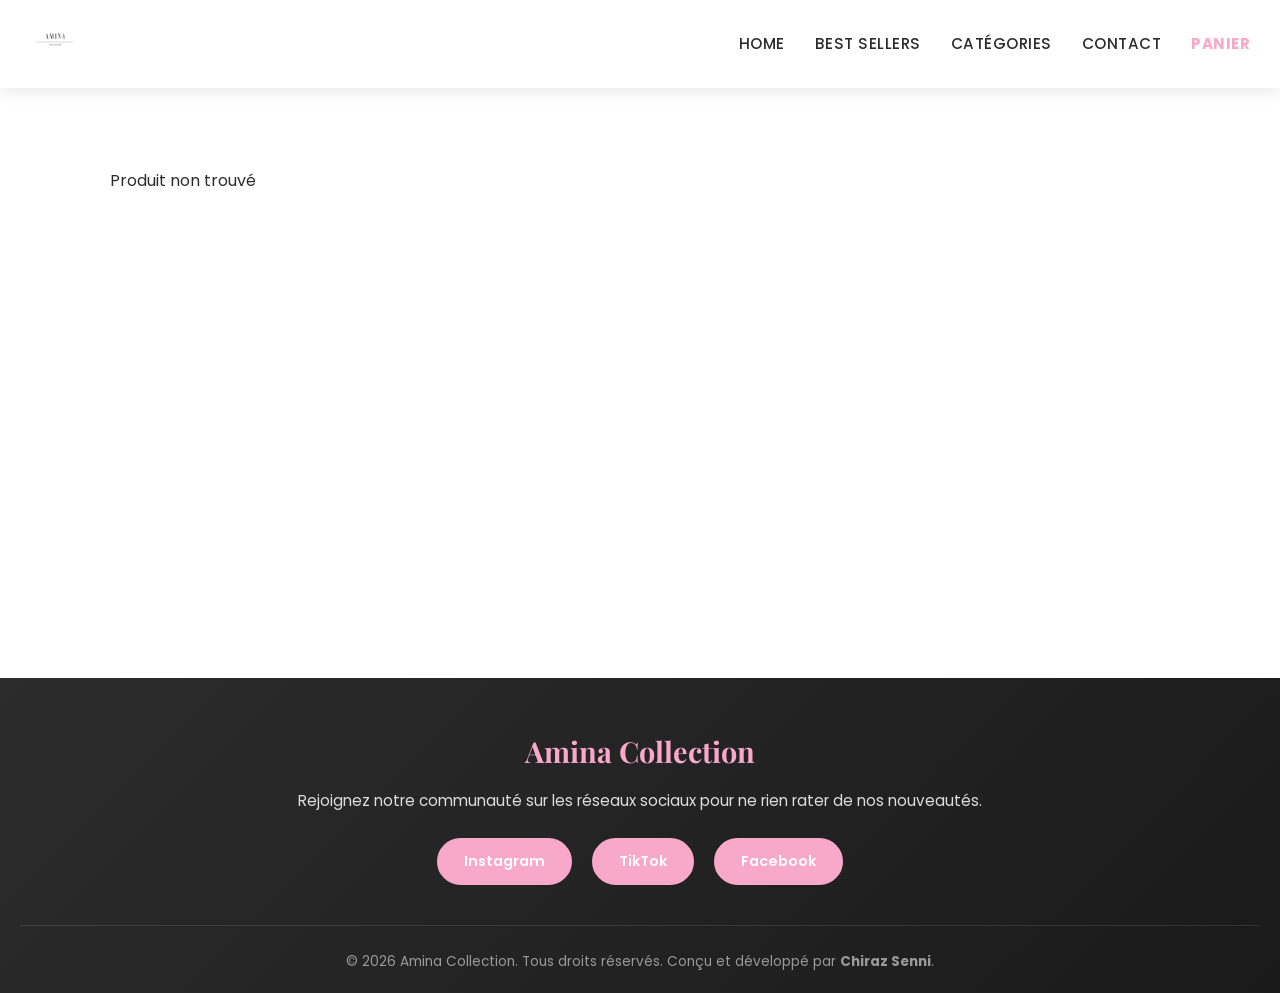
<file: product.html>
<!DOCTYPE html>
<html lang="fr">
<head>
    <meta charset="UTF-8">
    <meta name="viewport" content="width=device-width, initial-scale=1.0">
    <link rel="stylesheet" href="style.css">
    <title>Détails Produit | Amina Collection</title>
    <link href="https://fonts.googleapis.com/css2?family=Playfair+Display:wght@400;700&family=Poppins:wght@400;500;600;700&display=swap" rel="stylesheet">
    <style>
        .product-container {
            max-width: 1100px;
            margin: 60px auto;
            padding: 20px;
            display: grid;
            grid-template-columns: 1fr 1fr;
            gap: 50px;
        }

        .product-image-section {
            display: flex;
            flex-direction: column;
            gap: 20px;
        }

        .main-image {
            width: 100%;
            height: 500px;
            object-fit: cover;
            border-radius: 12px;
            box-shadow: 0 10px 30px rgba(248, 168, 200, 0.2);
        }

        .gallery-images {
            display: grid;
            grid-template-columns: repeat(4, 1fr);
            gap: 10px;
        }

        .gallery-images img {
            width: 100%;
            height: 100px;
            object-fit: cover;
            border-radius: 8px;
            cursor: pointer;
            border: 2px solid transparent;
            transition: all 0.3s ease;
        }

        .gallery-images img:hover {
            border-color: #F8A8C8;
            transform: scale(1.05);
        }

        .product-details-section h1 {
            font-family: 'Playfair Display', serif;
            font-size: 2.5rem;
            color: #D4769F;
            margin-bottom: 10px;
            font-weight: 700;
        }

        .price-display {
            display: flex;
            align-items: center;
            gap: 15px;
            margin-bottom: 20px;
        }

        .original-price-large {
            font-size: 1.2rem;
            color: #999;
            text-decoration: line-through;
        }

        .price-large {
            font-size: 1.8rem;
            color: #F8A8C8;
            font-weight: 700;
        }

        .discount-percentage {
            background: linear-gradient(135deg, #F8A8C8 0%, #D4769F 100%);
            color: white;
            padding: 5px 10px;
            border-radius: 6px;
            font-weight: 700;
            font-size: 0.9rem;
        }

        .description {
            color: #2C2C2C;
            line-height: 1.8;
            margin-bottom: 25px;
            font-size: 1rem;
        }

        .product-options {
            margin-bottom: 30px;
        }

        .option-group {
            margin-bottom: 20px;
        }

        .option-group label {
            display: block;
            font-weight: 600;
            color: #D4769F;
            margin-bottom: 10px;
        }

        .option-group select {
            width: 100%;
            padding: 12px;
            border: 2px solid #F8A8C8;
            border-radius: 8px;
            font-size: 1rem;
            cursor: pointer;
            transition: all 0.3s ease;
        }

        .option-group select:hover,
        .option-group select:focus {
            border-color: #D4769F;
            outline: none;
        }

        .quantity-selector {
            display: flex;
            align-items: center;
            gap: 15px;
            margin-bottom: 30px;
        }

        .quantity-selector button {
            width: 40px;
            height: 40px;
            border: 2px solid #F8A8C8;
            background: white;
            color: #F8A8C8;
            border-radius: 6px;
            cursor: pointer;
            font-weight: 700;
            transition: all 0.3s ease;
            font-size: 1.2rem;
        }

        .quantity-selector button:hover {
            background: #F8A8C8;
            color: white;
        }

        .quantity-selector input {
            width: 60px;
            text-align: center;
            border: 2px solid #F8A8C8;
            border-radius: 6px;
            padding: 8px;
            font-size: 1rem;
            font-weight: 600;
        }

        .sold-out-large {
            display: none;
            background: #dc3545;
            color: white;
            padding: 15px;
            border-radius: 8px;
            text-align: center;
            font-weight: 700;
            margin-bottom: 20px;
            text-transform: uppercase;
            letter-spacing: 1px;
        }

        .sold-out-large.show {
            display: block;
        }

        .add-to-cart-btn {
            width: 100%;
            padding: 15px;
            background: linear-gradient(135deg, #F8A8C8 0%, #D4769F 100%);
            color: white;
            border: none;
            border-radius: 8px;
            font-size: 1.1rem;
            font-weight: 700;
            cursor: pointer;
            transition: all 0.3s ease;
            margin-bottom: 15px;
        }

        .add-to-cart-btn:hover {
            transform: translateY(-3px);
            box-shadow: 0 10px 25px rgba(248, 168, 200, 0.3);
        }

        .add-to-cart-btn:disabled {
            background: #ccc;
            cursor: not-allowed;
            transform: none;
        }

        .back-link {
            display: inline-block;
            color: #D4769F;
            text-decoration: none;
            font-weight: 600;
            margin-bottom: 30px;
            transition: all 0.3s ease;
        }

        .back-link:hover {
            color: #F8A8C8;
        }

        @media (max-width: 768px) {
            .product-container {
                grid-template-columns: 1fr;
                gap: 30px;
                margin: 30px auto;
            }

            .main-image {
                height: 400px;
            }

            .product-details-section h1 {
                font-size: 1.8rem;
            }

            .gallery-images {
                grid-template-columns: repeat(3, 1fr);
            }
        }
    </style>
</head>
<body>

    <!-- HEADER -->
    <header>
        <div class="logo">
            <img src="logo.png" alt="Amina Collection Logo" style="height: 50px;">
        </div>

        <div class="hamburger" id="hamburger" onclick="toggleMenu()">
            <div></div>
            <div></div>
            <div></div>
        </div>

        <nav class="nav-links" id="nav-links">
            <a href="index.html" onclick="closeMenu()">HOME</a>
            <a href="index.html#best-sellers" onclick="closeMenu()">BEST SELLERS</a>
            <a href="index.html#categories" onclick="closeMenu()">CATÉGORIES</a>
            <a href="index.html#contact" onclick="closeMenu()">CONTACT</a>
            <a href="cart.html" style="font-weight:bold; color: #F8A8C8;">PANIER</a>
        </nav>
    </header>

    <main>
        <div class="product-container">
            <div class="product-image-section">
                <picture>
                    <source id="main-source-webp" type="image/webp">
                    <img id="main-image" src="" alt="Produit" class="main-image">
                </picture>
                <div class="gallery-images" id="gallery"></div>
            </div>

            <div class="product-details-section">
                <a href="index.html" class="back-link">← Retour</a>
                <h1 id="product-name"></h1>
                
                <div class="price-display" id="price-display"></div>

                <div id="sold-out-msg" class="sold-out-large"></div>

                <p class="description" id="product-description"></p>

                <div class="product-options">
                    <div class="option-group">
                        <label for="size-select">Taille :</label>
                        <select id="size-select">
                            <option value="">Sélectionnez une taille</option>
                        </select>
                    </div>

                    <div class="option-group">
                        <label for="color-select">Couleur :</label>
                        <select id="color-select">
                            <option value="">Sélectionnez une couleur</option>
                        </select>
                    </div>
                </div>

                <div class="quantity-selector">
                    <button onclick="decrementQty()">−</button>
                    <input type="number" id="quantity" value="1" min="1" readonly>
                    <button onclick="incrementQty()">+</button>
                </div>

                <button id="add-btn" class="add-to-cart-btn" onclick="addToCart()">Ajouter au Panier</button>
            </div>
        </div>
    </main>

    <!-- FOOTER -->
    <footer id="contact">
        <div class="footer-main-content">
            <h3>Amina Collection</h3>
            <p>Rejoignez notre communauté sur les réseaux sociaux pour ne rien rater de nos nouveautés.</p>
            
            <div class="social-networks-container">
                <a href="" target="_blank" class="social-btn">Instagram</a>
                <a href="" target="_blank" class="social-btn">TikTok</a>
                <a href="" target="_blank" class="social-btn">Facebook</a>
            </div>
        </div>
        
        <div class="footer-copyrights-bar">
            <p>&copy; 2026 Amina Collection. Tous droits réservés. Conçu et développé par <strong>Chiraz Senni</strong>.</p>
        </div>
    </footer>

    <script>
        const API_URL = 'https://aminacollection-api.onrender.com';
        let currentProduct = null;

        async function loadProduct() {
            const params = new URLSearchParams(window.location.search);
            const id = params.get('id');

            try {
                const res = await fetch(`${API_URL}/products/${id}`);
                if (!res.ok) throw new Error('Product not found');
                
                currentProduct = await res.json();
                displayProduct();
            } catch (error) {
                console.error('Erreur:', error);
                document.querySelector('.product-container').innerHTML = '<p>Produit non trouvé</p>';
            }
        }

        function displayProduct() {
            const p = currentProduct;

            // Nom
            document.getElementById('product-name').textContent = p.name;

            // Description
            document.getElementById('product-description').textContent = p.description;

            // Image principale
            const mainImg = document.getElementById('main-image');
            const mainSource = document.getElementById('main-source-webp');
            mainImg.src = p.image;
            mainSource.srcset = p.image.replace(/\.(jpg|jpeg|png)$/i, '.webp');

            // Prix avec réduction
            const priceDisplay = document.getElementById('price-display');
            const hasDiscount = p.discountPercentage > 0;
            const displayPrice = hasDiscount ? Math.round(p.price * (1 - p.discountPercentage / 100)) : p.price;

            if (hasDiscount) {
                priceDisplay.innerHTML = `
                    <span class="original-price-large">${p.price} DA</span>
                    <span class="price-large">${displayPrice} DA</span>
                    <span class="discount-percentage">-${p.discountPercentage}%</span>
                `;
            } else {
                priceDisplay.innerHTML = `<span class="price-large">${p.price} DA</span>`;
            }

            // Sold Out
            const soldOutMsg = document.getElementById('sold-out-msg');
            const addBtn = document.getElementById('add-btn');
            
            if (p.isSoldOut) {
                soldOutMsg.textContent = '🚫 CE PRODUIT EST INDISPONIBLE';
                soldOutMsg.classList.add('show');
                addBtn.disabled = true;
                addBtn.textContent = 'Indisponible';
            } else {
                addBtn.disabled = false;
                addBtn.textContent = 'Ajouter au Panier';
            }

            // Sizes
            const sizeSelect = document.getElementById('size-select');
            sizeSelect.innerHTML = '<option value="">Sélectionnez une taille</option>';
            if (p.sizes && p.sizes.length > 0) {
                p.sizes.forEach(size => {
                    if (size.trim()) {
                        const option = document.createElement('option');
                        option.value = size.trim();
                        option.textContent = size.trim();
                        sizeSelect.appendChild(option);
                    }
                });
            }

            // Colors
            const colorSelect = document.getElementById('color-select');
            colorSelect.innerHTML = '<option value="">Sélectionnez une couleur</option>';
            if (p.colors && p.colors.length > 0) {
                p.colors.forEach(color => {
                    if (color.trim()) {
                        const option = document.createElement('option');
                        option.value = color.trim();
                        option.textContent = color.trim();
                        colorSelect.appendChild(option);
                    }
                });
            }

            // Gallery
            const gallery = document.getElementById('gallery');
            gallery.innerHTML = '';
            if (p.gallery && p.gallery.length > 0) {
                p.gallery.forEach(img => {
                    const picElement = document.createElement('picture');
                    
                    const source = document.createElement('source');
                    source.srcset = img.replace(/\.(jpg|jpeg|png)$/i, '.webp');
                    source.type = 'image/webp';
                    
                    const imgElement = document.createElement('img');
                    imgElement.src = img;
                    imgElement.loading = 'lazy';
                    
                    imgElement.onclick = () => {
                        document.getElementById('main-image').src = img;
                        document.getElementById('main-source-webp').srcset = img.replace(/\.(jpg|jpeg|png)$/i, '.webp');
                    };
                    
                    picElement.appendChild(source);
                    picElement.appendChild(imgElement);
                    gallery.appendChild(picElement);
                });
            }
        }

        function incrementQty() {
            const qty = document.getElementById('quantity');
            qty.value = parseInt(qty.value) + 1;
        }

        function decrementQty() {
            const qty = document.getElementById('quantity');
            if (parseInt(qty.value) > 1) {
                qty.value = parseInt(qty.value) - 1;
            }
        }

        function addToCart() {
            if (currentProduct.isSoldOut) {
                alert('Ce produit est indisponible!');
                return;
            }

            const size = document.getElementById('size-select').value;
            const color = document.getElementById('color-select').value;
            const quantity = parseInt(document.getElementById('quantity').value);

            if (!size || !color) {
                alert('Veuillez sélectionner une taille et une couleur');
                return;
            }

            let cart = JSON.parse(localStorage.getItem('cart') || '[]');
            
            // Calculer le prix final avec réduction
            const finalPrice = currentProduct.discountPercentage > 0 
                ? Math.round(currentProduct.price * (1 - currentProduct.discountPercentage / 100))
                : currentProduct.price;

            const cartItem = {
                _id: currentProduct._id,
                name: currentProduct.name,
                price: finalPrice,
                originalPrice: currentProduct.price,
                discountPercentage: currentProduct.discountPercentage,
                image: currentProduct.image,
                size: size,
                color: color,
                qty: quantity
            };

            const existing = cart.find(item => 
                item._id === currentProduct._id && 
                item.size === size && 
                item.color === color
            );
            
            if (existing) {
                existing.qty += quantity;
            } else {
                cart.push(cartItem);
            }

            localStorage.setItem('cart', JSON.stringify(cart));
            alert('Produit ajouté au panier!');
            window.location.href = 'cart.html';
        }

        function toggleMenu() {
            const hamburger = document.getElementById('hamburger');
            const nav = document.getElementById('nav-links');
            hamburger.classList.toggle('active');
            nav.classList.toggle('active');
        }

        function closeMenu() {
            const hamburger = document.getElementById('hamburger');
            const nav = document.getElementById('nav-links');
            hamburger.classList.remove('active');
            nav.classList.remove('active');
        }

        document.addEventListener('click', (e) => {
            const hamburger = document.getElementById('hamburger');
            const nav = document.getElementById('nav-links');
            if (!hamburger.contains(e.target) && !nav.contains(e.target)) {
                closeMenu();
            }
        });

        loadProduct();
    </script>
</body>
</html>
</file>
<file: style.css>
/* =====================================================
   AMINA COLLECTION - STYLE CSS GLOBAL
   Color Palette: Soft Pink #F8A8C8, Dark Pink #D4769F
   ===================================================== */

* {
    margin: 0;
    padding: 0;
    box-sizing: border-box;
}

:root {
    --primary-pink: #F8A8C8;
    --dark-pink: #D4769F;
    --gold: #D4AF37;
    --dark-text: #2C2C2C;
    --light-bg: #FFF5F8;
    --white: #FFFFFF;
    --gray-border: #e0e0e0;
    --shadow-light: 0 5px 15px rgba(0, 0, 0, 0.08);
    --shadow-medium: 0 10px 30px rgba(248, 168, 200, 0.2);
}

html {
    scroll-behavior: smooth;
}

body {
    font-family: 'Poppins', sans-serif;
    color: var(--dark-text);
    line-height: 1.6;
    background-color: var(--white);
    overflow-x: hidden;
}

/* =====================================================
   HEADER & NAVIGATION
   ===================================================== */

header {
    display: flex;
    justify-content: space-between;
    align-items: center;
    padding: 15px 30px;
    background-color: var(--white);
    box-shadow: var(--shadow-light);
    position: sticky;
    top: 0;
    z-index: 1000;
}

.logo img {
    height: 50px;
    object-fit: contain;
    transition: transform 0.3s ease;
}

.logo img:hover {
    transform: scale(1.05);
}

.nav-links {
    display: flex;
    gap: 30px;
    align-items: center;
    list-style: none;
}

.nav-links a {
    text-decoration: none;
    color: var(--dark-text);
    font-weight: 500;
    font-size: 0.95rem;
    letter-spacing: 0.5px;
    transition: all 0.3s ease;
    position: relative;
    padding: 5px 0;
}

.nav-links a::after {
    content: '';
    position: absolute;
    bottom: -5px;
    left: 0;
    width: 0;
    height: 2px;
    background-color: var(--primary-pink);
    transition: width 0.3s ease;
}

.nav-links a:hover::after,
.nav-links a:focus::after {
    width: 100%;
}

.nav-links a:hover {
    color: var(--primary-pink);
}

/* Hamburger Menu */
.hamburger {
    display: none;
    flex-direction: column;
    cursor: pointer;
    gap: 5px;
    padding: 10px;
    z-index: 1001;
}

.hamburger div {
    width: 25px;
    height: 3px;
    background: var(--dark-text);
    border-radius: 2px;
    transition: all 0.3s ease;
}

.hamburger.active div:nth-child(1) {
    transform: rotate(45deg) translate(10px, 10px);
}

.hamburger.active div:nth-child(2) {
    opacity: 0;
}

.hamburger.active div:nth-child(3) {
    transform: rotate(-45deg) translate(7px, -7px);
}

/* Mobile Navigation */
@media (max-width: 768px) {
    header {
        padding: 15px 20px;
    }

    .hamburger {
        display: flex;
    }

    .nav-links {
        position: fixed;
        top: 70px;
        left: 0;
        flex-direction: column;
        background-color: var(--white);
        width: 100%;
        padding: 0 20px;
        gap: 15px;
        box-shadow: var(--shadow-light);
        max-height: 0;
        overflow: hidden;
        transition: max-height 0.4s ease;
        z-index: 999;
    }

    .nav-links.active {
        max-height: 500px;
        padding: 20px;
    }

    .nav-links a {
        padding: 12px 0;
        font-size: 0.95rem;
        border-bottom: 1px solid var(--light-bg);
    }

    .nav-links a::after {
        display: none;
    }

    .nav-links a:hover {
        padding-left: 10px;
    }
}

/* =====================================================
   HERO SECTION (Desktop/Mobile Responsive Images)
   ===================================================== */

.hero-section {
    position: relative;
    height: 600px;
    overflow: hidden;
    display: flex;
    align-items: center;
    justify-content: center;
    padding :0;
}

.hero-image {
    position: absolute;
    width: 100%;
    height: 100%;
    object-fit: cover;
    object-position: center;
    z-index: 1;
    display : block;
}
.hero-section picture {
    position: absolute;
    width: 100%;
    height: 100%;
    top: 0;
    left: 0;
}

.hero-overlay {
    position: absolute;
    width: 100%;
    height: 100%;
    background: linear-gradient(135deg, rgba(248, 168, 200, 0.4) 0%, rgba(212, 118, 159, 0.3) 100%);
    z-index: 2;
}

.hero-content {
    position: relative;
    z-index: 3;
    text-align: center;
    color: var(--white);
    animation: fadeIn 0.8s ease;
}

.hero-content h1 {
    font-family: 'Playfair Display', serif;
    font-size: 4rem;
    font-weight: 700;
    margin-bottom: 15px;
    letter-spacing: 2px;
    text-shadow: 2px 2px 8px rgba(0, 0, 0, 0.3);
    animation: slideDown 0.8s ease;
}

.hero-content p {
    font-size: 1.5rem;
    margin-bottom: 30px;
    letter-spacing: 1px;
    text-shadow: 1px 1px 4px rgba(0, 0, 0, 0.3);
    animation: slideUp 0.8s ease 0.2s both;
}

.hero-btn {
    display: inline-block;
    padding: 12px 40px;
    background-color: var(--primary-pink);
    color: var(--white);
    text-decoration: none;
    border-radius: 50px;
    font-weight: 600;
    transition: all 0.3s ease;
    border: 2px solid var(--primary-pink);
    animation: slideUp 0.8s ease 0.4s both;
}

.hero-btn:hover {
    background-color: var(--dark-pink);
    border-color: var(--dark-pink);
    transform: translateY(-3px);
    box-shadow: 0 10px 25px rgba(248, 168, 200, 0.3);
}

@keyframes slideDown {
    from {
        opacity: 0;
        transform: translateY(-30px);
    }
    to {
        opacity: 1;
        transform: translateY(0);
    }
}

@keyframes slideUp {
    from {
        opacity: 0;
        transform: translateY(30px);
    }
    to {
        opacity: 1;
        transform: translateY(0);
    }
}

@keyframes fadeIn {
    from {
        opacity: 0;
    }
    to {
        opacity: 1;
    }
}

@media (max-width: 768px) {
    .hero-section {
        height: 400px;
    }

    .hero-content h1 {
        font-size: 2.5rem;
    }

    .hero-content p {
        font-size: 1rem;
    }
}

/* =====================================================
   BEST SELLERS SECTION
   ===================================================== */

.best-sellers-section {
    padding: 80px 20px;
    background: linear-gradient(135deg, var(--light-bg) 0%, var(--white) 100%);
}

.best-sellers-section .container-title h2 {
    font-family: 'Playfair Display', serif;
    font-size: 2.8rem;
    color: var(--dark-pink);
    font-weight: 700;
    letter-spacing: 1.5px;
    position: relative;
    display: inline-block;
    margin-bottom: 50px;
}

/* =====================================================
   CATEGORIES SECTION
   ===================================================== */

.categories-section {
    padding: 80px 20px;
    background: var(--white);
}

.categories-grid {
    display: grid;
    grid-template-columns: repeat(auto-fit, minmax(300px, 1fr));
    gap: 40px;
    max-width: 1200px;
    margin: 0 auto;
}

.category-card {
    position: relative;
    height: 400px;
    border-radius: 15px;
    overflow: hidden;
    cursor: pointer;
    box-shadow: var(--shadow-light);
    transition: all 0.4s ease;
}

.category-card img {
    width: 100%;
    height: 100%;
    object-fit: cover;
    object-position: center;
    transition: transform 0.4s ease;
}

.category-card:hover img {
    transform: scale(1.1);
}

.category-overlay {
    position: absolute;
    top: 0;
    left: 0;
    width: 100%;
    height: 100%;
    background: linear-gradient(135deg, rgba(248, 168, 200, 0.7) 0%, rgba(212, 118, 159, 0.6) 100%);
    display: flex;
    flex-direction: column;
    align-items: center;
    justify-content: center;
    color: var(--white);
    opacity: 0;
    transition: opacity 0.4s ease;
}

.category-card:hover .category-overlay {
    opacity: 1;
}

.category-overlay h3 {
    font-family: 'Playfair Display', serif;
    font-size: 2.5rem;
    font-weight: 700;
    margin-bottom: 10px;
    letter-spacing: 1px;
}

.category-overlay p {
    font-size: 1.1rem;
    font-weight: 600;
    letter-spacing: 1px;
}

@media (max-width: 768px) {
    .categories-grid {
        grid-template-columns: 1fr;
        gap: 20px;
    }

    .category-card {
        height: 300px;
    }

    .category-overlay h3 {
        font-size: 2rem;
    }
}

/* =====================================================
   PRODUCTS SECTIONS
   ===================================================== */

.products-section {
    padding: 80px 20px;
    background: var(--white);
}

.products-section:nth-child(even) {
    background: var(--light-bg);
}

.container-title {
    text-align: center;
    margin-bottom: 50px;
    position: relative;
}

.container-title h2 {
    font-family: 'Playfair Display', serif;
    font-size: 2.8rem;
    color: var(--dark-pink);
    font-weight: 700;
    letter-spacing: 1.5px;
    position: relative;
    display: inline-block;
}

.container-title h2::after {
    content: '';
    position: absolute;
    bottom: -15px;
    left: 50%;
    transform: translateX(-50%);
    width: 60px;
    height: 3px;
    background: linear-gradient(to right, var(--primary-pink), var(--dark-pink));
    border-radius: 2px;
}

.back-btn {
    position: absolute;
    right: 20px;
    top: 0;
    padding: 10px 20px;
    background-color: var(--primary-pink);
    color: var(--white);
    border: none;
    border-radius: 8px;
    font-weight: 600;
    cursor: pointer;
    transition: all 0.3s ease;
}

.back-btn:hover {
    background-color: var(--dark-pink);
    transform: translateX(-5px);
}

.products-grid {
    display: grid;
    grid-template-columns: repeat(auto-fit, minmax(280px, 1fr));
    gap: 30px;
    max-width: 1200px;
    margin: 0 auto;
}

/* =====================================================
   PRODUCT CARD
   ===================================================== */

.product-card {
    background: var(--white);
    border-radius: 12px;
    overflow: hidden;
    transition: all 0.3s ease;
    box-shadow: var(--shadow-light);
    cursor: pointer;
    display: flex;
    flex-direction: column;
    height: 100%;
    position: relative;
}

.product-card:hover {
    transform: translateY(-10px);
    box-shadow: var(--shadow-medium);
}

.product-img-box {
    position: relative;
    width: 100%;
    height: 300px;
    overflow: hidden;
    background-color: var(--light-bg);
    flex-shrink: 0;
}

.product-img-box img {
    width: 100%;
    height: 100%;
    object-fit: cover;
    object-position: center;
    transition: transform 0.4s ease;
}

.product-card:hover .product-img-box img {
    transform: scale(1.1);
}

/* Sold Out Badge */
.sold-out-badge {
    position: absolute;
    top: 10px;
    right: 10px;
    background: rgba(220, 53, 69, 0.9);
    color: white;
    padding: 8px 15px;
    border-radius: 6px;
    font-weight: 700;
    font-size: 0.9rem;
    z-index: 10;
    text-transform: uppercase;
    letter-spacing: 1px;
}

/* Discount Badge */
.discount-badge {
    position: absolute;
    top: 10px;
    left: 10px;
    background: linear-gradient(135deg, var(--primary-pink) 0%, var(--dark-pink) 100%);
    color: white;
    padding: 8px 12px;
    border-radius: 6px;
    font-weight: 700;
    font-size: 0.9rem;
    z-index: 10;
}

.product-details {
    padding: 20px;
    flex-grow: 1;
    display: flex;
    flex-direction: column;
    justify-content: space-between;
}

.product-details h3 {
    font-size: 1.1rem;
    color: var(--dark-text);
    margin-bottom: 10px;
    font-weight: 600;
    transition: color 0.3s ease;
    line-height: 1.4;
}

.product-card:hover .product-details h3 {
    color: var(--primary-pink);
}

.price-section {
    margin-bottom: 15px;
}

.price {
    font-size: 1.3rem;
    color: var(--primary-pink);
    font-weight: 700;
}

.original-price {
    font-size: 0.9rem;
    color: #999;
    text-decoration: line-through;
    margin-right: 10px;
}

.btn {
    padding: 10px 20px;
    background-color: var(--primary-pink);
    color: var(--white);
    border: none;
    border-radius: 8px;
    cursor: pointer;
    font-weight: 600;
    transition: all 0.3s ease;
    font-size: 0.95rem;
    letter-spacing: 0.5px;
}

.btn:hover {
    background-color: var(--dark-pink);
    transform: scale(1.05);
    box-shadow: 0 5px 15px rgba(212, 118, 159, 0.3);
}

.btn:disabled {
    background-color: #ccc;
    cursor: not-allowed;
    transform: none;
}

@media (max-width: 768px) {
    .products-grid {
        grid-template-columns: repeat(auto-fit, minmax(200px, 1fr));
        gap: 20px;
    }

    .product-img-box {
        height: 250px;
    }

    .back-btn {
        position: relative;
        right: auto;
        width: 100%;
        margin-bottom: 20px;
    }
}

/* =====================================================
   OUR STORY SECTION
   ===================================================== */

.our-story-section {
    padding: 80px 20px;
    background: linear-gradient(135deg, var(--light-bg) 0%, var(--white) 100%);
}

.story-container {
    max-width: 1000px;
    margin: 0 auto;
    display: grid;
    grid-template-columns: 1fr 1fr;
    gap: 50px;
    align-items: center;
}

.story-image img {
    width: 100%;
    border-radius: 15px;
    box-shadow: var(--shadow-medium);
    object-fit: cover;
    height: 450px;
    transition: transform 0.3s ease;
}

.story-image img:hover {
    transform: scale(1.02);
}

.story-content h2 {
    font-family: 'Playfair Display', serif;
    font-size: 2.5rem;
    color: var(--dark-pink);
    margin-bottom: 25px;
    letter-spacing: 1px;
    font-weight: 700;
}

.story-content p {
    font-size: 1rem;
    color: var(--dark-text);
    line-height: 1.8;
    margin-bottom: 20px;
    text-align: justify;
}

.story-stats {
    display: grid;
    grid-template-columns: repeat(3, 1fr);
    gap: 30px;
    margin-top: 40px;
    padding-top: 40px;
    border-top: 2px solid var(--primary-pink);
}

.stat-item {
    text-align: center;
    transition: transform 0.3s ease;
}

.stat-item:hover {
    transform: translateY(-5px);
}

.stat-item h3 {
    font-size: 2.5rem;
    color: var(--primary-pink);
    font-weight: 700;
    margin-bottom: 10px;
    font-family: 'Playfair Display', serif;
}

.stat-item p {
    font-size: 0.95rem;
    color: #666;
    margin: 0;
    font-weight: 500;
}

@media (max-width: 768px) {
    .story-container {
        grid-template-columns: 1fr;
        gap: 30px;
    }

    .story-content h2 {
        font-size: 1.8rem;
    }

    .story-image img {
        height: 350px;
    }

    .story-stats {
        gap: 20px;
        margin-top: 30px;
        padding-top: 30px;
    }

    .stat-item h3 {
        font-size: 2rem;
    }
}

/* =====================================================
   FOOTER
   ===================================================== */

footer {
    background: linear-gradient(135deg, #2C2C2C 0%, #1a1a1a 100%);
    color: var(--white);
    padding: 50px 20px 20px;
}

.footer-main-content {
    max-width: 1000px;
    margin: 0 auto 40px;
    text-align: center;
}

.footer-main-content h3 {
    font-family: 'Playfair Display', serif;
    font-size: 1.8rem;
    margin-bottom: 15px;
    color: var(--primary-pink);
    font-weight: 700;
}

.footer-main-content p {
    font-size: 0.95rem;
    margin-bottom: 25px;
    line-height: 1.6;
    color: #ddd;
}

.social-networks-container {
    display: flex;
    justify-content: center;
    gap: 20px;
    flex-wrap: wrap;
}

.social-btn {
    padding: 10px 25px;
    background-color: var(--primary-pink);
    color: var(--white);
    text-decoration: none;
    border-radius: 50px;
    font-weight: 600;
    font-size: 0.9rem;
    transition: all 0.3s ease;
    border: 2px solid var(--primary-pink);
    display: inline-block;
}

.social-btn:hover {
    background-color: transparent;
    color: var(--primary-pink);
    border-color: var(--primary-pink);
    transform: translateY(-3px);
}

.footer-copyrights-bar {
    text-align: center;
    padding-top: 25px;
    border-top: 1px solid rgba(255, 255, 255, 0.1);
    font-size: 0.85rem;
    color: #999;
}

.footer-copyrights-bar p {
    margin: 0;
}

@media (max-width: 768px) {
    .footer-main-content h3 {
        font-size: 1.5rem;
    }

    .social-networks-container {
        gap: 15px;
    }

    .social-btn {
        padding: 8px 20px;
        font-size: 0.85rem;
    }
}

/* =====================================================
   SCROLLBAR STYLING
   ===================================================== */

::-webkit-scrollbar {
    width: 10px;
}

::-webkit-scrollbar-track {
    background: var(--light-bg);
}

::-webkit-scrollbar-thumb {
    background: var(--primary-pink);
    border-radius: 5px;
}

::-webkit-scrollbar-thumb:hover {
    background: var(--dark-pink);
}

/* =====================================================
   UTILITY CLASSES
   ===================================================== */

.container-title {
    text-align: center;
    margin-bottom: 50px;
}

main {
    min-height: calc(100vh - 70px - 300px);
}

/* Image Optimization for Mobile */
picture img,
.product-img-box img,
.story-image img,
.category-card img,
.hero-image {
    max-width: 100%;
    height: auto;
    display: block;
}
</file>
